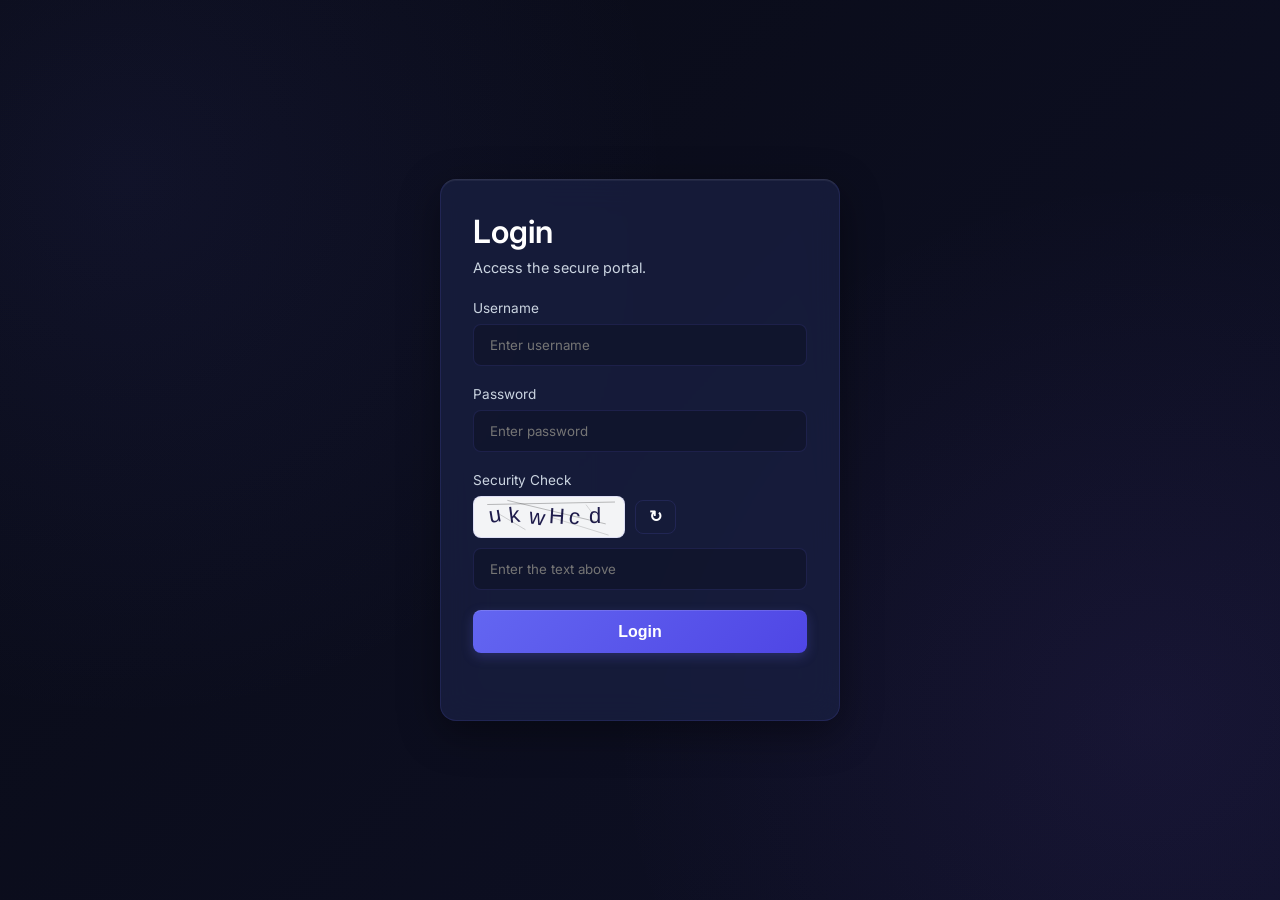
<file: frontend/index.html>
<!DOCTYPE html>
<html lang="en">
<head>
    <meta charset="UTF-8">
    <meta name="viewport" content="width=device-width, initial-scale=1.0">
    <title>Secure Student Data System</title>
    <link rel="stylesheet" href="style.css?v=20260605-3">
    <link href="https://fonts.googleapis.com/css2?family=Inter:wght@300;400;600&display=swap" rel="stylesheet">
</head>
<body>
    <div class="container">
        <div class="glass-card">
            <h1 id="form-title">Login</h1>
            <p id="form-subtitle">Access the secure portal.</p>
            
            <form id="auth-form">
                <div class="input-group">
                    <label for="username">Username</label>
                    <input type="text" id="username" required placeholder="Enter username">
                </div>
                <div class="input-group">
                    <label for="password">Password</label>
                    <input type="password" id="password" required placeholder="Enter password">
                </div>
                <div class="input-group">
                    <label id="captcha-label">Security Check</label>
                    <div style="margin-bottom: 10px; display: flex; align-items: center; gap: 10px;">
                        <canvas id="captcha-canvas" width="150" height="40" style="border-radius: 8px; border: 1px solid var(--card-border); background: #f3f4f6;"></canvas>
                        <button type="button" id="refresh-captcha" class="btn secondary-btn" style="padding: 0.4rem 0.8rem; width: auto;" title="Refresh CAPTCHA">↻</button>
                    </div>
                    <div style="position: relative;">
                        <input type="text" id="captcha" required placeholder="Enter the text above" style="padding-right: 30px;">
                        <span id="captcha-status" style="position: absolute; right: 10px; top: 50%; transform: translateY(-50%); font-weight: bold; font-size: 1.2rem;"></span>
                    </div>
                </div>
                <button type="submit" class="btn primary-btn" id="submit-btn">Login</button>
            </form>
            <div id="message-container" class="message"></div>
        </div>
    </div>
    <script src="app.js?v=20260513-2"></script>
</body>
</html>
</file>
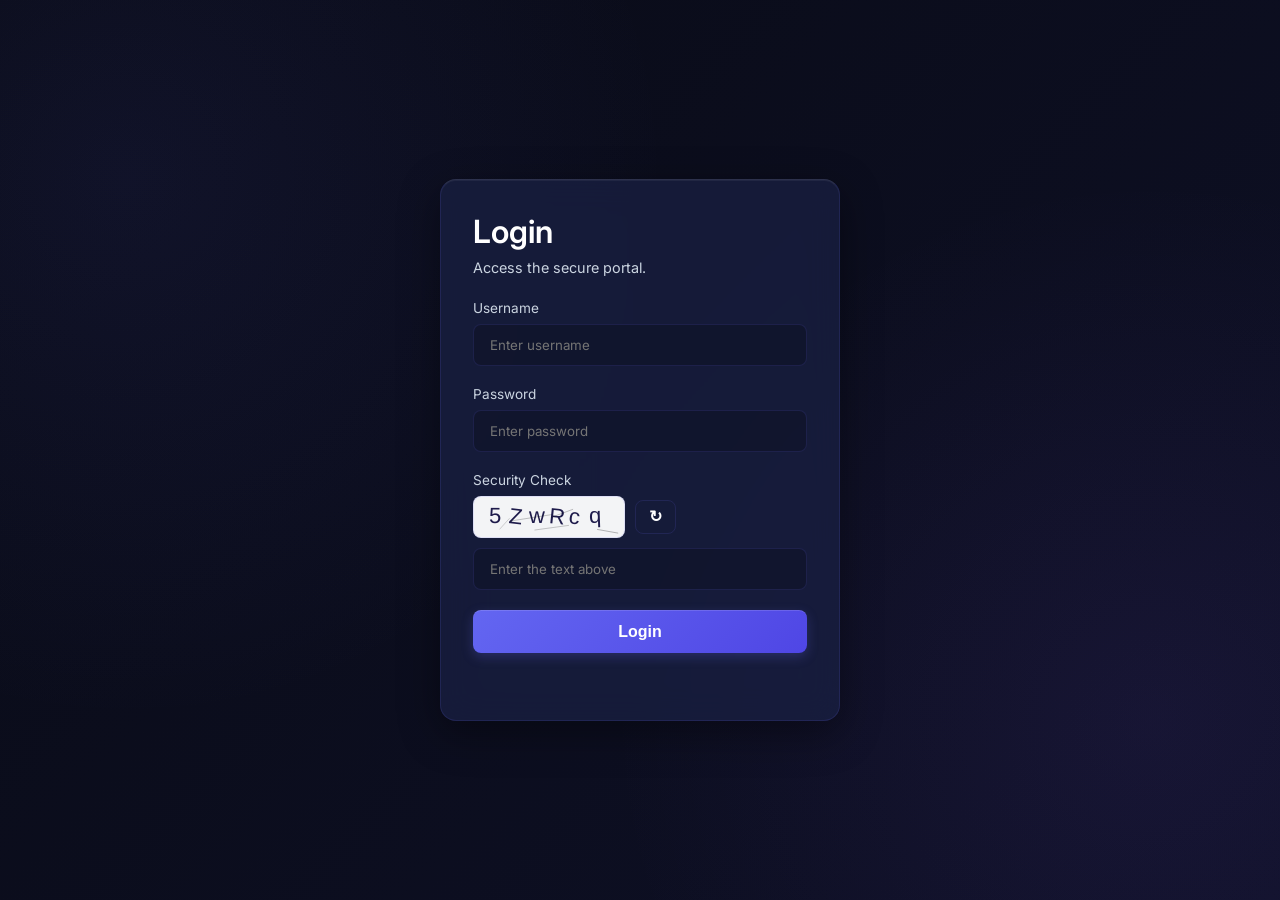
<file: frontend/dashboard.html>
<!DOCTYPE html>
<html lang="en">
<head>
    <meta charset="UTF-8">
    <meta name="viewport" content="width=device-width, initial-scale=1.0">
    <title>Dashboard - Secure Student Data System</title>
    <link rel="stylesheet" href="style.css?v=20260605-3">
    <link href="https://fonts.googleapis.com/css2?family=Inter:wght@300;400;600&display=swap" rel="stylesheet">
</head>
<body class="dashboard-body">
    <nav class="navbar glass-card">
        <div class="nav-brand" id="nav-brand-greeting">Secure Student Portal</div>
        <div class="nav-actions">
            <!-- Navigation Links -->
            <a href="#" id="nav-professors" class="nav-link" style="display: none;">Professors</a>
            <a href="#" id="nav-settings" class="nav-link" style="display: none;">Settings</a>
            <a href="#student-directory-section" id="nav-student-details" class="nav-link">Student Details</a>
            
            <!-- Profile Avatar Dropdown Container -->
            <div class="profile-dropdown-container">
                <button id="profile-btn" class="btn profile-avatar-btn">
                    <div class="avatar-initials" id="avatar-initials">U</div>
                    <span class="profile-short-name" id="profile-short-name">User</span>
                    <span class="arrow-down">▼</span>
                </button>
                <div id="profile-dropdown" class="profile-dropdown" hidden>
                    <div class="profile-header">
                        <div class="profile-avatar" id="dropdown-avatar-initials">U</div>
                        <div class="profile-info">
                            <h4 id="profile-username">User</h4>
                            <span class="profile-role">Assistant Professor</span>
                        </div>
                    </div>
                    <div class="profile-divider"></div>
                    <a href="#" class="dropdown-item">👤 My Profile</a>
                    <a href="#" id="dropdown-settings-link" class="dropdown-item">⚙️ Settings</a>
                    <div id="profile-status-container" class="profile-status-select-container dropdown-item">
                        <span>Status:</span>
                        <select id="profile-status-select">
                            <option value="present">🟢 Present</option>
                            <option value="absent">🟡 Absent</option>
                        </select>
                    </div>
                    <div class="profile-divider"></div>
                    <button id="logout-btn" class="btn logout-btn">
                        <span>↩</span> Logout
                    </button>
                </div>
            </div>
        </div>
    </nav>
    
    <main class="dashboard-container">
        <!-- Admin Dashboard Section -->
        <section id="professor-directory-section" class="glass-card directory-section" hidden>
            <!-- Breadcrumbs -->
            <div class="breadcrumb">Dashboard / Professors</div>
            
            <div class="dashboard-header-container" style="display: flex; justify-content: space-between; align-items: center; margin-bottom: 1.5rem; flex-wrap: wrap; gap: 1rem;">
                <div>
                    <h1 class="dashboard-title" style="margin-bottom: 0.25rem;">Professor Management</h1>
                    <p class="dashboard-subtitle" style="margin-bottom: 0;">Manage faculty members and access assigned student records.</p>
                </div>
                <button id="add-prof-btn" class="btn action-btn primary-btn" style="width: auto;">
                    <!-- Plus Icon -->
                    <svg class="icon" width="16" height="16" viewBox="0 0 24 24" stroke-width="2" stroke="currentColor" fill="none" stroke-linecap="round" stroke-linejoin="round">
                        <line x1="12" y1="5" x2="12" y2="19"></line>
                        <line x1="5" y1="12" x2="19" y2="12"></line>
                    </svg> Add Professor
                </button>
            </div>

            <!-- Modern Statistics Section -->
            <div class="stats-row stats-row-two-cards">
                <div class="stats-card">
                    <div class="stats-icon">👥</div>
                    <div class="stats-info">
                        <span class="stats-label">Total Professors</span>
                        <h3 id="stat-total-professors" class="stats-value">0</h3>
                    </div>
                </div>
                <div class="stats-card">
                    <div class="stats-icon">🎓</div>
                    <div class="stats-info">
                        <span class="stats-label">Total Students</span>
                        <h3 id="stat-total-students" class="stats-value">0</h3>
                    </div>
                </div>
            </div>

            <!-- Search and Sort Toolbar -->
            <div class="toolbar-row">
                <div class="search-wrapper">
                    <span class="search-icon">🔍</span>
                    <input type="text" id="prof-search-input" placeholder="Search professor by name...">
                </div>
                <div class="sort-wrapper">
                    <label for="prof-sort-select">Sort by:</label>
                    <select id="prof-sort-select">
                        <option value="name-asc">Name A-Z</option>
                        <option value="name-desc">Name Z-A</option>
                        <option value="count-desc">Student Count High-Low</option>
                        <option value="count-asc">Student Count Low-High</option>
                    </select>
                </div>
            </div>

            <div id="professors-grid" class="professors-grid">
                <!-- Injected dynamically by JS -->
            </div>
        </section>

        <!-- View Students Table -->
        <section id="student-directory-section" class="glass-card table-section">
            <button id="back-to-dashboard-btn" class="btn secondary-btn" style="margin-bottom: 1.5rem; display: none; padding: 0.5rem 1rem; font-size: 0.9rem; width: auto;">
                ← Back to Professors
            </button>
            
            <!-- Professional Student Directory Header -->
            <div id="prof-directory-header-card" class="glass-card prof-header-card" style="display: none; margin-bottom: 1.5rem;">
                <!-- Dynamically populated by JS -->
            </div>
            <div class="section-header">
                <h2 id="directory-title">Student Directory</h2>
                <div class="directory-actions">
                    <button id="add-btn" class="btn action-btn primary-btn">
                        <!-- Plus SVG Icon -->
                        <svg class="icon" width="16" height="16" viewBox="0 0 24 24" stroke-width="2" stroke="currentColor" fill="none" stroke-linecap="round" stroke-linejoin="round">
                            <line x1="12" y1="5" x2="12" y2="19"></line>
                            <line x1="5" y1="12" x2="19" y2="12"></line>
                        </svg> Add
                    </button>
                    <button id="nav-edit-btn" class="btn action-btn secondary-btn" type="button" aria-pressed="false">
                        <!-- Edit/Pencil SVG Icon -->
                        <svg class="icon" width="16" height="16" viewBox="0 0 24 24" stroke-width="2" stroke="currentColor" fill="none" stroke-linecap="round" stroke-linejoin="round">
                            <path d="M11 4H4a2 2 0 0 0-2 2v14a2 2 0 0 0 2 2h14a2 2 0 0 0 2-2v-7"></path>
                            <path d="M18.5 2.5a2.121 2.121 0 1 1 3 3L12 15l-4 1 1-4 9.5-9.5z"></path>
                        </svg> <span class="edit-btn-label">Edit</span>
                    </button>
                </div>
            </div>
            
            <!-- Search Bar -->
            <div class="search-container">
                <span class="search-icon">🔍</span>
                <input type="text" id="search-input" placeholder="Search students by name, roll number, or company...">
            </div>
            <div class="table-responsive student-directory-scroll">
                <table id="students-table" class="enterprise-student-table">
                    <thead>
                        <tr>
                            <th>Sl No</th>
                            <th>Roll No</th>
                            <th>Name</th>
                            <th>Stream</th>
                            <th>1st Offer</th>
                            <th>Company 1</th>
                            <th>CTC 1</th>
                            <th>Stipend 1</th>
                            <th>2nd Offer</th>
                            <th>Company 2</th>
                            <th>CTC 2</th>
                        </tr>
                    </thead>
                    <tbody id="students-tbody">
                        <!-- injected by JS -->
                    </tbody>
                </table>
            </div>
            <div id="fetch-msg" class="message"></div>
        </section>

        <!-- User Settings Section -->
        <section id="settings-section" class="glass-card settings-section" hidden>
            <div class="breadcrumb">Dashboard / Settings</div>
            
            <div class="settings-container-layout">
                <!-- Sidebar Menu -->
                <aside class="settings-sidebar">
                    <button class="settings-tab-btn active" data-tab="account">⚙️ Account</button>
                    <button class="settings-tab-btn" data-tab="security">🔒 Security</button>
                    <button class="settings-tab-btn" data-tab="appearance">🎨 Appearance</button>
                    <button class="settings-tab-btn" data-tab="notifications">🔔 Notifications</button>
                    <button class="settings-tab-btn" data-tab="preferences">🖥 Preferences</button>
                    <button class="settings-tab-btn" data-tab="privacy">📂 Privacy</button>
                </aside>
                
                <!-- Main Content Area -->
                <div class="settings-content-panel">
                    <!-- Account Tab -->
                    <div class="settings-tab-pane active" id="tab-pane-account">
                        <h2 class="settings-pane-title">Account Information</h2>
                        <p class="settings-pane-desc">Update your personal details and public profile avatar.</p>
                        
                        <div class="settings-avatar-section">
                            <div class="settings-avatar-container">
                                <div id="settings-avatar-placeholder" class="settings-avatar-placeholder">U</div>
                                <img id="settings-avatar-img" src="" alt="Profile Picture" style="display: none;">
                            </div>
                            <div class="settings-avatar-actions">
                                <label for="avatar-upload-input" class="btn primary-btn" style="width: auto; cursor: pointer; display: inline-flex; align-items: center; gap: 0.5rem; margin-bottom: 0.5rem;">
                                    📤 Upload Photo
                                </label>
                                <input type="file" id="avatar-upload-input" accept=".jpg, .jpeg, .png" style="display: none;">
                                <button id="btn-remove-avatar" class="btn danger-btn" style="width: auto; padding: 0.5rem 1rem; display: inline-flex;">Remove</button>
                                <span class="input-hint" style="display: block; margin-top: 0.25rem;">JPG/PNG only, max 5MB.</span>
                            </div>
                        </div>
                        
                        <form id="settings-profile-form" style="margin-top: 1.5rem;">
                            <div class="input-group">
                                <label for="settings-fullname">Full Name</label>
                                <input type="text" id="settings-fullname" required placeholder="Full Name">
                            </div>
                            <div class="input-group">
                                <label for="settings-username">Username</label>
                                <input type="text" id="settings-username" readonly disabled style="opacity: 0.6; cursor: not-allowed;">
                                <span class="input-hint">Usernames cannot be changed.</span>
                            </div>
                            <div class="input-group">
                                <label for="settings-email">Email Address</label>
                                <input type="email" id="settings-email" placeholder="email@college.edu">
                            </div>
                            <div class="input-group">
                                <label for="settings-phone">Phone Number</label>
                                <input type="text" id="settings-phone" placeholder="Phone Number">
                            </div>
                            <button type="submit" class="btn primary-btn" style="width: auto; padding: 0.75rem 2rem; margin-top: 0.5rem;">Save Changes</button>
                        </form>
                        <div id="settings-profile-msg" class="message"></div>
                    </div>
                    
                    <!-- Security Tab -->
                    <div class="settings-tab-pane" id="tab-pane-security">
                        <h2 class="settings-pane-title">Security Settings</h2>
                        <p class="settings-pane-desc">Update your password to keep your account secure.</p>
                        
                        <form id="settings-password-form" style="margin-top: 1.5rem;">
                            <div class="input-group">
                                <label for="settings-curr-pass">Current Password</label>
                                <div style="position: relative; width: 100%;">
                                    <input type="password" id="settings-curr-pass" required placeholder="Current Password" style="padding-right: 2.5rem;">
                                    <span class="toggle-password-eye" onclick="togglePasswordVisibility('settings-curr-pass')" style="position: absolute; right: 1rem; top: 50%; transform: translateY(-50%); cursor: pointer; user-select: none;">👁️</span>
                                </div>
                            </div>
                            <div class="input-group">
                                <label for="settings-new-pass">New Password</label>
                                <div style="position: relative; width: 100%;">
                                    <input type="password" id="settings-new-pass" required placeholder="New Password" style="padding-right: 2.5rem;">
                                    <span class="toggle-password-eye" onclick="togglePasswordVisibility('settings-new-pass')" style="position: absolute; right: 1rem; top: 50%; transform: translateY(-50%); cursor: pointer; user-select: none;">👁️</span>
                                </div>
                                <div class="password-strength-container" style="margin-top: 0.5rem;">
                                    <div class="strength-bar-bg" style="width: 100%; height: 6px; background: rgba(255,255,255,0.1); border-radius: 3px; overflow: hidden;">
                                        <div id="password-strength-bar" style="width: 0%; height: 100%; background: var(--error-color); transition: width 0.3s ease, background 0.3s ease;"></div>
                                    </div>
                                    <span id="password-strength-text" style="font-size: 0.8rem; color: var(--text-secondary); margin-top: 0.25rem; display: block;">Strength: Weak</span>
                                </div>
                                <span class="input-hint" style="margin-top: 0.5rem; display: block; line-height: 1.4;">
                                    Must be 8+ characters, with at least one uppercase, lowercase, number, and special character.
                                </span>
                            </div>
                            <div class="input-group">
                                <label for="settings-confirm-pass">Confirm New Password</label>
                                <div style="position: relative; width: 100%;">
                                    <input type="password" id="settings-confirm-pass" required placeholder="Confirm New Password" style="padding-right: 2.5rem;">
                                    <span class="toggle-password-eye" onclick="togglePasswordVisibility('settings-confirm-pass')" style="position: absolute; right: 1rem; top: 50%; transform: translateY(-50%); cursor: pointer; user-select: none;">👁️</span>
                                </div>
                            </div>
                            <button type="submit" class="btn primary-btn" style="width: auto; padding: 0.75rem 2rem; margin-top: 0.5rem;">Update Password</button>
                        </form>
                        <div id="settings-password-msg" class="message"></div>
                    </div>
                    
                    <!-- Appearance Tab -->
                    <div class="settings-tab-pane" id="tab-pane-appearance">
                        <h2 class="settings-pane-title">Appearance Settings</h2>
                        <p class="settings-pane-desc">Customize the theme, accent color, and spacing of the portal.</p>
                        
                        <div class="appearance-group" style="margin-top: 1.5rem;">
                            <h3 style="margin-bottom: 0.75rem; font-size: 1rem;">Theme Mode</h3>
                            <div class="theme-picker-row" style="display: flex; gap: 1rem; flex-wrap: wrap;">
                                <label class="theme-option-card" style="flex: 1; min-width: 120px; cursor: pointer; display: flex; flex-direction: column; align-items: center; background: rgba(0,0,0,0.2); border: 1px solid var(--card-border); padding: 1rem; border-radius: 8px; transition: border-color 0.2s;">
                                    <input type="radio" name="settings-theme" value="dark" checked style="margin-bottom: 0.5rem;">
                                    <span style="font-size: 0.9rem;">Dark Theme</span>
                                </label>
                                <label class="theme-option-card" style="flex: 1; min-width: 120px; cursor: pointer; display: flex; flex-direction: column; align-items: center; background: rgba(0,0,0,0.2); border: 1px solid var(--card-border); padding: 1rem; border-radius: 8px; transition: border-color 0.2s;">
                                    <input type="radio" name="settings-theme" value="light" style="margin-bottom: 0.5rem;">
                                    <span style="font-size: 0.9rem;">Light Theme</span>
                                </label>
                                <label class="theme-option-card" style="flex: 1; min-width: 120px; cursor: pointer; display: flex; flex-direction: column; align-items: center; background: rgba(0,0,0,0.2); border: 1px solid var(--card-border); padding: 1rem; border-radius: 8px; transition: border-color 0.2s;">
                                    <input type="radio" name="settings-theme" value="system" style="margin-bottom: 0.5rem;">
                                    <span style="font-size: 0.9rem;">System Default</span>
                                </label>
                            </div>
                        </div>
                        
                        <div class="appearance-group" style="margin-top: 2rem;">
                            <h3 style="margin-bottom: 0.75rem; font-size: 1rem;">Accent Color</h3>
                            <div class="accent-picker-row" style="display: flex; gap: 1.5rem; flex-wrap: wrap;">
                                <label class="accent-option" style="cursor: pointer; display: flex; align-items: center; gap: 0.5rem; font-size: 0.9rem;">
                                    <input type="radio" name="settings-accent" value="purple" checked>
                                    <span class="accent-dot purple-dot" style="text-shadow: 0 0 8px rgba(99, 102, 241, 0.5);">🟣</span>
                                    <span>Purple</span>
                                </label>
                                <label class="accent-option" style="cursor: pointer; display: flex; align-items: center; gap: 0.5rem; font-size: 0.9rem;">
                                    <input type="radio" name="settings-accent" value="blue">
                                    <span class="accent-dot blue-dot" style="text-shadow: 0 0 8px rgba(59, 130, 246, 0.5);">🔵</span>
                                    <span>Blue</span>
                                </label>
                                <label class="accent-option" style="cursor: pointer; display: flex; align-items: center; gap: 0.5rem; font-size: 0.9rem;">
                                    <input type="radio" name="settings-accent" value="emerald">
                                    <span class="accent-dot emerald-dot" style="text-shadow: 0 0 8px rgba(16, 185, 129, 0.5);">🟢</span>
                                    <span>Emerald</span>
                                </label>
                                <label class="accent-option" style="cursor: pointer; display: flex; align-items: center; gap: 0.5rem; font-size: 0.9rem;">
                                    <input type="radio" name="settings-accent" value="rose">
                                    <span class="accent-dot rose-dot" style="text-shadow: 0 0 8px rgba(244, 63, 94, 0.5);">🔴</span>
                                    <span>Rose</span>
                                </label>
                            </div>
                        </div>
                        
                        <div class="appearance-group" style="margin-top: 2rem;">
                            <h3 style="margin-bottom: 0.75rem; font-size: 1rem;">Layout Densities</h3>
                            <div class="layout-picker-row" style="display: flex; flex-direction: column; gap: 0.75rem;">
                                <label class="layout-density-option" style="cursor: pointer; display: flex; align-items: center; gap: 0.75rem; font-size: 0.9rem;">
                                    <input type="radio" name="settings-layout" value="compact">
                                    <span>Compact (Tight padding, smaller fonts)</span>
                                </label>
                                <label class="layout-density-option" style="cursor: pointer; display: flex; align-items: center; gap: 0.75rem; font-size: 0.9rem;">
                                    <input type="radio" name="settings-layout" value="comfortable" checked>
                                    <span>Comfortable (Standard layout spacing)</span>
                                </label>
                                <label class="layout-density-option" style="cursor: pointer; display: flex; align-items: center; gap: 0.75rem; font-size: 0.9rem;">
                                    <input type="radio" name="settings-layout" value="spacious">
                                    <span>Spacious (Generous padding, larger text)</span>
                                </label>
                            </div>
                        </div>
                    </div>
                    
                    <!-- Notifications Tab -->
                    <div class="settings-tab-pane" id="tab-pane-notifications">
                        <h2 class="settings-pane-title">Notification Settings</h2>
                        <p class="settings-pane-desc">Choose which notification updates and alerts you wish to receive.</p>
                        
                        <div class="settings-switch-list" style="margin-top: 1.5rem; display: flex; flex-direction: column; gap: 1rem;">
                            <div class="settings-switch-item" style="display: flex; justify-content: space-between; align-items: center; background: rgba(0,0,0,0.15); padding: 1rem; border-radius: 8px; border: 1px solid var(--card-border);">
                                <div class="switch-info" style="display: flex; flex-direction: column; gap: 0.25rem;">
                                    <span class="switch-title" style="font-weight: 600; font-size: 0.95rem;">Email Notifications</span>
                                    <span class="switch-desc" style="font-size: 0.8rem; color: var(--text-secondary);">Receive security warnings and announcements via email.</span>
                                </div>
                                <label class="switch" style="position: relative; display: inline-block; width: 44px; height: 24px;">
                                    <input type="checkbox" id="settings-notif-email" checked style="opacity: 0; width: 0; height: 0;">
                                    <span class="slider round" style="position: absolute; cursor: pointer; top: 0; left: 0; right: 0; bottom: 0; background-color: rgba(255,255,255,0.15); transition: .4s; border-radius: 24px;"></span>
                                </label>
                            </div>
                            <div class="settings-switch-item" style="display: flex; justify-content: space-between; align-items: center; background: rgba(0,0,0,0.15); padding: 1rem; border-radius: 8px; border: 1px solid var(--card-border);">
                                <div class="switch-info" style="display: flex; flex-direction: column; gap: 0.25rem;">
                                    <span class="switch-title" style="font-weight: 600; font-size: 0.95rem;">Leave Approval Alerts</span>
                                    <span class="switch-desc" style="font-size: 0.8rem; color: var(--text-secondary);">Receive immediate updates on submitted leaves status updates.</span>
                                </div>
                                <label class="switch" style="position: relative; display: inline-block; width: 44px; height: 24px;">
                                    <input type="checkbox" id="settings-notif-leave" checked style="opacity: 0; width: 0; height: 0;">
                                    <span class="slider round" style="position: absolute; cursor: pointer; top: 0; left: 0; right: 0; bottom: 0; background-color: rgba(255,255,255,0.15); transition: .4s; border-radius: 24px;"></span>
                                </label>
                            </div>
                            <div class="settings-switch-item" style="display: flex; justify-content: space-between; align-items: center; background: rgba(0,0,0,0.15); padding: 1rem; border-radius: 8px; border: 1px solid var(--card-border);">
                                <div class="switch-info" style="display: flex; flex-direction: column; gap: 0.25rem;">
                                    <span class="switch-title" style="font-weight: 600; font-size: 0.95rem;">Student Update Alerts</span>
                                    <span class="switch-desc" style="font-size: 0.8rem; color: var(--text-secondary);">Get notified when a student record has been updated.</span>
                                </div>
                                <label class="switch" style="position: relative; display: inline-block; width: 44px; height: 24px;">
                                    <input type="checkbox" id="settings-notif-student" checked style="opacity: 0; width: 0; height: 0;">
                                    <span class="slider round" style="position: absolute; cursor: pointer; top: 0; left: 0; right: 0; bottom: 0; background-color: rgba(255,255,255,0.15); transition: .4s; border-radius: 24px;"></span>
                                </label>
                            </div>
                            <div class="settings-switch-item" style="display: flex; justify-content: space-between; align-items: center; background: rgba(0,0,0,0.15); padding: 1rem; border-radius: 8px; border: 1px solid var(--card-border);">
                                <div class="switch-info" style="display: flex; flex-direction: column; gap: 0.25rem;">
                                    <span class="switch-title" style="font-weight: 600; font-size: 0.95rem;">Security Login Alerts</span>
                                    <span class="switch-desc" style="font-size: 0.8rem; color: var(--text-secondary);">Notify on login attempts from unrecognized devices.</span>
                                </div>
                                <label class="switch" style="position: relative; display: inline-block; width: 44px; height: 24px;">
                                    <input type="checkbox" id="settings-notif-security" checked style="opacity: 0; width: 0; height: 0;">
                                    <span class="slider round" style="position: absolute; cursor: pointer; top: 0; left: 0; right: 0; bottom: 0; background-color: rgba(255,255,255,0.15); transition: .4s; border-radius: 24px;"></span>
                                </label>
                            </div>
                            <div class="settings-switch-item" style="display: flex; justify-content: space-between; align-items: center; background: rgba(0,0,0,0.15); padding: 1rem; border-radius: 8px; border: 1px solid var(--card-border);">
                                <div class="switch-info" style="display: flex; flex-direction: column; gap: 0.25rem;">
                                    <span class="switch-title" style="font-weight: 600; font-size: 0.95rem;">Dashboard Notifications</span>
                                    <span class="switch-desc" style="font-size: 0.8rem; color: var(--text-secondary);">Show dynamic banner notifications in portal header.</span>
                                </div>
                                <label class="switch" style="position: relative; display: inline-block; width: 44px; height: 24px;">
                                    <input type="checkbox" id="settings-notif-dashboard" checked style="opacity: 0; width: 0; height: 0;">
                                    <span class="slider round" style="position: absolute; cursor: pointer; top: 0; left: 0; right: 0; bottom: 0; background-color: rgba(255,255,255,0.15); transition: .4s; border-radius: 24px;"></span>
                                </label>
                            </div>
                        </div>
                    </div>
                    
                    <!-- Preferences Tab -->
                    <div class="settings-tab-pane" id="tab-pane-preferences">
                        <h2 class="settings-pane-title">User Preferences</h2>
                        <p class="settings-pane-desc">Personalize behavior and system usability settings.</p>
                        
                        <div class="settings-switch-list" style="margin-top: 1.5rem; display: flex; flex-direction: column; gap: 1rem;">
                            <div class="settings-switch-item" style="display: flex; justify-content: space-between; align-items: center; background: rgba(0,0,0,0.15); padding: 1rem; border-radius: 8px; border: 1px solid var(--card-border);">
                                <div class="switch-info" style="display: flex; flex-direction: column; gap: 0.25rem;">
                                    <span class="switch-title" style="font-weight: 600; font-size: 0.95rem;">Enable Interface Animations</span>
                                    <span class="switch-desc" style="font-size: 0.8rem; color: var(--text-secondary);">Use micro-interactions and grid transition layouts.</span>
                                </div>
                                <label class="switch" style="position: relative; display: inline-block; width: 44px; height: 24px;">
                                    <input type="checkbox" id="settings-pref-animations" checked style="opacity: 0; width: 0; height: 0;">
                                    <span class="slider round" style="position: absolute; cursor: pointer; top: 0; left: 0; right: 0; bottom: 0; background-color: rgba(255,255,255,0.15); transition: .4s; border-radius: 24px;"></span>
                                </label>
                            </div>
                            <div class="settings-switch-item" style="display: flex; justify-content: space-between; align-items: center; background: rgba(0,0,0,0.15); padding: 1rem; border-radius: 8px; border: 1px solid var(--card-border);">
                                <div class="switch-info" style="display: flex; flex-direction: column; gap: 0.25rem;">
                                    <span class="switch-title" style="font-weight: 600; font-size: 0.95rem;">Reduce Motion</span>
                                    <span class="switch-desc" style="font-size: 0.8rem; color: var(--text-secondary);">Disable transitions and visual slide animations immediately.</span>
                                </div>
                                <label class="switch" style="position: relative; display: inline-block; width: 44px; height: 24px;">
                                    <input type="checkbox" id="settings-pref-motion" style="opacity: 0; width: 0; height: 0;">
                                    <span class="slider round" style="position: absolute; cursor: pointer; top: 0; left: 0; right: 0; bottom: 0; background-color: rgba(255,255,255,0.15); transition: .4s; border-radius: 24px;"></span>
                                </label>
                            </div>
                            <div class="settings-switch-item" style="display: flex; justify-content: space-between; align-items: center; background: rgba(0,0,0,0.15); padding: 1rem; border-radius: 8px; border: 1px solid var(--card-border);">
                                <div class="switch-info" style="display: flex; flex-direction: column; gap: 0.25rem;">
                                    <span class="switch-title" style="font-weight: 600; font-size: 0.95rem;">Sticky Navbar Position</span>
                                    <span class="switch-desc" style="font-size: 0.8rem; color: var(--text-secondary);">Fix navigation bar location to top during directory scrolling.</span>
                                </div>
                                <label class="switch" style="position: relative; display: inline-block; width: 44px; height: 24px;">
                                    <input type="checkbox" id="settings-pref-sticky" checked style="opacity: 0; width: 0; height: 0;">
                                    <span class="slider round" style="position: absolute; cursor: pointer; top: 0; left: 0; right: 0; bottom: 0; background-color: rgba(255,255,255,0.15); transition: .4s; border-radius: 24px;"></span>
                                </label>
                            </div>
                            <div class="settings-switch-item" style="display: flex; justify-content: space-between; align-items: center; background: rgba(0,0,0,0.15); padding: 1rem; border-radius: 8px; border: 1px solid var(--card-border);">
                                <div class="switch-info" style="display: flex; flex-direction: column; gap: 0.25rem;">
                                    <span class="switch-title" style="font-weight: 600; font-size: 0.95rem;">Compact Table View</span>
                                    <span class="switch-desc" style="font-size: 0.8rem; color: var(--text-secondary);">Display student directory lists with thin margins and borders.</span>
                                </div>
                                <label class="switch" style="position: relative; display: inline-block; width: 44px; height: 24px;">
                                    <input type="checkbox" id="settings-pref-compact-table" style="opacity: 0; width: 0; height: 0;">
                                    <span class="slider round" style="position: absolute; cursor: pointer; top: 0; left: 0; right: 0; bottom: 0; background-color: rgba(255,255,255,0.15); transition: .4s; border-radius: 24px;"></span>
                                </label>
                            </div>
                            <div class="settings-switch-item" style="display: flex; justify-content: space-between; align-items: center; background: rgba(0,0,0,0.15); padding: 1rem; border-radius: 8px; border: 1px solid var(--card-border);">
                                <div class="switch-info" style="display: flex; flex-direction: column; gap: 0.25rem;">
                                    <span class="switch-title" style="font-weight: 600; font-size: 0.95rem;">Auto Save Settings Changes</span>
                                    <span class="switch-desc" style="font-size: 0.8rem; color: var(--text-secondary);">Auto persist customization values upon clicking theme/switch controls.</span>
                                </div>
                                <label class="switch" style="position: relative; display: inline-block; width: 44px; height: 24px;">
                                    <input type="checkbox" id="settings-pref-autosave" checked style="opacity: 0; width: 0; height: 0;">
                                    <span class="slider round" style="position: absolute; cursor: pointer; top: 0; left: 0; right: 0; bottom: 0; background-color: rgba(255,255,255,0.15); transition: .4s; border-radius: 24px;"></span>
                                </label>
                            </div>
                            <div class="settings-switch-item" style="display: flex; justify-content: space-between; align-items: center; background: rgba(0,0,0,0.15); padding: 1rem; border-radius: 8px; border: 1px solid var(--card-border);">
                                <div class="switch-info" style="display: flex; flex-direction: column; gap: 0.25rem;">
                                    <span class="switch-title" style="font-weight: 600; font-size: 0.95rem;">Remember Last Visited Directory Page</span>
                                    <span class="switch-desc" style="font-size: 0.8rem; color: var(--text-secondary);">Save filter selections and current professor card active choices.</span>
                                </div>
                                <label class="switch" style="position: relative; display: inline-block; width: 44px; height: 24px;">
                                    <input type="checkbox" id="settings-pref-remember" checked style="opacity: 0; width: 0; height: 0;">
                                    <span class="slider round" style="position: absolute; cursor: pointer; top: 0; left: 0; right: 0; bottom: 0; background-color: rgba(255,255,255,0.15); transition: .4s; border-radius: 24px;"></span>
                                </label>
                            </div>
                        </div>
                        
                        <!-- Role-Specific Preferences -->
                        <div id="pref-role-specific-container" style="margin-top: 2rem;">
                            <!-- Injected dynamically based on role -->
                        </div>
                    </div>
                    
                    <!-- Privacy & Session Tab -->
                    <div class="settings-tab-pane" id="tab-pane-privacy">
                        <h2 class="settings-pane-title">Privacy & active sessions</h2>
                        <p class="settings-pane-desc">Inspect security login locations and manage active portal connections.</p>
                        
                        <div class="session-list-section" style="margin-top: 1.5rem;">
                            <h3 style="font-size: 1rem; margin-bottom: 0.75rem;">Active Login Sessions</h3>
                            <div id="settings-session-list" style="display: flex; flex-direction: column; gap: 0.75rem;">
                                <!-- Sessions injected dynamically -->
                            </div>
                            <button id="btn-logout-others" class="btn danger-btn" style="margin-top: 1.5rem; width: auto; display: inline-flex; align-items: center; gap: 0.5rem;">
                                🔓 Logout Other Active Sessions
                            </button>
                        </div>
                        
                        <!-- Admin-Only System Controls -->
                        <div id="admin-only-controls-section" class="session-list-section" style="margin-top: 2rem; display: none;">
                            <h3 style="font-size: 1rem; margin-bottom: 0.75rem;">Admin Core System Controls</h3>
                            <div class="admin-controls-grid" style="display: grid; grid-template-columns: repeat(2, 1fr); gap: 1rem; margin-top: 1rem;">
                                <button class="btn secondary-btn" style="text-align: left; padding: 1rem; border-radius: 8px; display: flex; flex-direction: column; gap: 0.25rem; width: 100%;">
                                    <strong>👤 Manage User Accounts</strong>
                                    <span style="font-size: 0.75rem; color: var(--text-secondary); font-weight: normal; text-align: left;">Configure faculty log details.</span>
                                </button>
                                <button class="btn secondary-btn" style="text-align: left; padding: 1rem; border-radius: 8px; display: flex; flex-direction: column; gap: 0.25rem; width: 100%;">
                                    <strong>💾 Backup System Database</strong>
                                    <span style="font-size: 0.75rem; color: var(--text-secondary); font-weight: normal; text-align: left;">Save a PostgreSQL dump copy.</span>
                                </button>
                                <button class="btn secondary-btn" style="text-align: left; padding: 1rem; border-radius: 8px; display: flex; flex-direction: column; gap: 0.25rem; width: 100%;">
                                    <strong>🔍 Security Policy Logs</strong>
                                    <span style="font-size: 0.75rem; color: var(--text-secondary); font-weight: normal; text-align: left;">Inspect firewall access audits.</span>
                                </button>
                                <button class="btn secondary-btn" style="text-align: left; padding: 1rem; border-radius: 8px; display: flex; flex-direction: column; gap: 0.25rem; width: 100%;">
                                    <strong>🛠️ System Maintenance</strong>
                                    <span style="font-size: 0.75rem; color: var(--text-secondary); font-weight: normal; text-align: left;">Toggle maintenance route overlays.</span>
                                </button>
                            </div>
                        </div>
                    </div>
                </div>
            </div>
        </section>

        <!-- Admin Security Dashboard Section -->
        <section id="security-section" class="glass-card security-section" hidden style="animation: pageFadeIn 0.8s cubic-bezier(0.16, 1, 0.3, 1) forwards;">
            <div class="breadcrumb">Dashboard / Security</div>
            
            <div class="dashboard-header-container" style="display: flex; justify-content: space-between; align-items: center; margin-bottom: 1.5rem; flex-wrap: wrap; gap: 1rem;">
                <div>
                    <h1 class="dashboard-title" style="margin-bottom: 0.25rem;">Security Hardening Audit Dashboard</h1>
                    <p class="dashboard-subtitle" style="margin-bottom: 0;">Cybersecurity parameters, access safety audits, real-time safety logs, and lockouts.</p>
                </div>
            </div>
            
            <!-- Audit Meter Cards -->
            <div class="stats-row" style="margin-bottom: 2rem;">
                <div class="stats-card">
                    <div class="stats-icon">🔒</div>
                    <div class="stats-info">
                        <span class="stats-label">Secure Headers (CSP/XFO)</span>
                        <h3 id="security-audit-headers" class="stats-value" style="font-size: 1.1rem;">Checking...</h3>
                    </div>
                </div>
                <div class="stats-card">
                    <div class="stats-icon">🛡️</div>
                    <div class="stats-info">
                        <span class="stats-label">Restricted CORS Origins</span>
                        <h3 id="security-audit-cors" class="stats-value" style="font-size: 1.1rem;">Checking...</h3>
                    </div>
                </div>
                <div class="stats-card">
                    <div class="stats-icon">🟢</div>
                    <div class="stats-info">
                        <span class="stats-label">HTTPS Redirect Status</span>
                        <h3 id="security-audit-https" class="stats-value" style="font-size: 1.1rem;">Checking...</h3>
                    </div>
                </div>
                <div class="stats-card">
                    <div class="stats-icon">🔌</div>
                    <div class="stats-info">
                        <span class="stats-label">Open Ports Audit</span>
                        <h3 id="security-audit-ports" class="stats-value" style="font-size: 1.1rem;">Checking...</h3>
                    </div>
                </div>
            </div>
            
            <div class="security-grid-layout" style="display: grid; grid-template-columns: 2fr 1.1fr; gap: 1.5rem; margin-top: 1.5rem;">
                <!-- Audit Logs Feed Table -->
                <div class="glass-card" style="padding: 1.5rem; border-radius: 12px; background: rgba(0,0,0,0.2);">
                    <h3 style="margin-bottom: 1rem; display: flex; justify-content: space-between; align-items: center; font-size: 1.1rem;">
                        <span>📜 Safety & Access Audit Logs</span>
                        <button id="refresh-security-logs-btn" class="btn secondary-btn" style="width: auto; padding: 0.25rem 0.75rem; font-size: 0.8rem;">Refresh Logs</button>
                    </h3>
                    <div class="table-responsive" style="max-height: 400px; overflow-y: auto; border: 1px solid var(--card-border); border-radius: 8px;">
                        <table class="security-logs-table" style="width: 100%; border-collapse: collapse; font-size: 0.8rem;">
                            <thead>
                                <tr style="border-bottom: 2px solid var(--card-border); text-align: left; background: #11102e; position: sticky; top: 0; z-index: 10;">
                                    <th style="padding: 0.6rem;">Timestamp</th>
                                    <th style="padding: 0.6rem;">User</th>
                                    <th style="padding: 0.6rem;">Action</th>
                                    <th style="padding: 0.6rem;">IP Address</th>
                                    <th style="padding: 0.6rem;">Device / Browser</th>
                                    <th style="padding: 0.6rem;">Details</th>
                                </tr>
                            </thead>
                            <tbody id="security-logs-tbody">
                                <!-- Dynamic logs -->
                            </tbody>
                        </table>
                    </div>
                </div>
                
                <!-- Side Panel: Active Sessions & Anomalies -->
                <div style="display: flex; flex-direction: column; gap: 1.5rem;">
                    <!-- Active Account Sessions -->
                    <div class="glass-card" style="padding: 1.5rem; border-radius: 12px; background: rgba(0,0,0,0.2);">
                        <h3 style="margin-bottom: 1rem; font-size: 1.1rem;">👥 Global Active Sessions</h3>
                        <div id="security-active-sessions-list" style="display: flex; flex-direction: column; gap: 0.75rem;">
                            <!-- Active session items -->
                        </div>
                    </div>
                    
                    <!-- Anomalies / Locked Accounts -->
                    <div class="glass-card" style="padding: 1.5rem; border-radius: 12px; background: rgba(0,0,0,0.2); border: 1px solid rgba(239, 68, 68, 0.3);">
                        <h3 style="margin-bottom: 1rem; color: var(--error-color); font-size: 1.1rem;">⚠️ Lockouts & Suspicious Anomalies</h3>
                        <div id="security-lockouts-list" style="display: flex; flex-direction: column; gap: 0.75rem; font-size: 0.85rem;">
                            <!-- Lockouts list -->
                        </div>
                    </div>
                </div>
            </div>
        </section>
    </main>
    
    <div id="add-modal" class="modal-overlay" hidden>
        <section class="glass-card modal-card">
            <div class="modal-header">
                <h2>Add New Student Record</h2>
                <button id="close-add-modal" class="btn secondary-btn" type="button">Close</button>
            </div>
           
            <form id="add-student-form">
                <div class="input-group">
                    <label for="roll_number">Roll Number</label>
                    <input type="text" id="roll_number" required placeholder="e.g., CS2026-001">
                </div>
                <div class="input-group">
                    <label for="name">Full Name</label>
                    <input type="text" id="name" required placeholder="Student Name">
                </div>
                <div class="input-group">
                    <label for="be_stream">Stream</label>
                    <input type="text" id="be_stream" placeholder="e.g., CSE">
                </div>
                <div class="input-group">
                    <label for="first_offer">1st Offer</label>
                    <select id="first_offer">
                        <option value="">Select</option>
                        <option value="true">YES</option>
                        <option value="false">NO</option>
                    </select>
                </div>
                <div class="input-group">
                    <label for="company_1">Company 1</label>
                    <input type="text" id="company_1" placeholder="First company name" disabled>
                </div>
                <div class="input-group">
                    <label for="ctc_1">CTC 1</label>
                    <input type="text" id="ctc_1" placeholder="e.g., 4.5" disabled>
                </div>
                <div class="input-group">
                    <label for="stipend_1">Stipend 1</label>
                    <input type="text" id="stipend_1" placeholder="e.g., 20000" disabled>
                </div>
                <div class="input-group">
                    <label for="second_offer">2nd Offer</label>
                    <select id="second_offer" disabled>
                        <option value="">Select</option>
                        <option value="true">YES</option>
                        <option value="false">NO</option>
                    </select>
                </div>
                <div class="input-group">
                    <label for="company_2">Company 2</label>
                    <input type="text" id="company_2" placeholder="Second company name" disabled>
                </div>
                <div class="input-group">
                    <label for="ctc_2">CTC 2</label>
                    <input type="text" id="ctc_2" placeholder="e.g., 10" disabled>
                </div>
                <button type="submit" class="btn primary-btn">Add Record Securely</button>
            </form>
            <div id="add-msg" class="message"></div>
        </section>
    </div>

    <div id="edit-modal" class="modal-overlay" hidden>
        <section class="glass-card modal-card">
            <div class="modal-header">
                <h2>Edit Student</h2>
                <button id="close-edit-modal" class="btn secondary-btn" type="button">Close</button>
            </div>
            <form id="edit-student-form">
                <input type="hidden" id="edit_student_id">
                <div class="input-group" id="select_edit_student_container">
                    <label for="select_edit_student">Select Student to Edit</label>
                    <select id="select_edit_student">
                        <option value="">-- Choose a student --</option>
                    </select>
                </div>
                <div class="input-group">
                    <label for="edit_serial_no">Sl No</label>
                    <input type="number" id="edit_serial_no" placeholder="e.g., 61">
                </div>
                <div class="input-group">
                    <label for="edit_roll_number">Roll Number</label>
                    <input type="text" id="edit_roll_number" required placeholder="e.g., CS2026-001">
                </div>
                <div class="input-group">
                    <label for="edit_name">Full Name</label>
                    <input type="text" id="edit_name" required placeholder="Student Name">
                </div>
                <div class="input-group">
                    <label for="edit_be_stream">Stream</label>
                    <input type="text" id="edit_be_stream" placeholder="e.g., CSE">
                </div>
                <div class="input-group">
                    <label for="edit_first_offer">1st Offer</label>
                    <select id="edit_first_offer">
                        <option value="">Select</option>
                        <option value="true">YES</option>
                        <option value="false">NO</option>
                    </select>
                </div>
                <div class="input-group">
                    <label for="edit_company_1">Company 1</label>
                    <input type="text" id="edit_company_1" placeholder="First company name" disabled>
                </div>
                <div class="input-group">
                    <label for="edit_ctc_1">CTC 1</label>
                    <input type="text" id="edit_ctc_1" placeholder="e.g., 4.5" disabled>
                </div>
                <div class="input-group">
                    <label for="edit_stipend_1">Stipend 1</label>
                    <input type="text" id="edit_stipend_1" placeholder="e.g., 20000" disabled>
                </div>
                <div class="input-group">
                    <label for="edit_second_offer">2nd Offer</label>
                    <select id="edit_second_offer" disabled>
                        <option value="">Select</option>
                        <option value="true">YES</option>
                        <option value="false">NO</option>
                    </select>
                </div>
                <div class="input-group">
                    <label for="edit_company_2">Company 2</label>
                    <input type="text" id="edit_company_2" placeholder="Second company name" disabled>
                </div>
                <div class="input-group">
                    <label for="edit_ctc_2">CTC 2</label>
                    <input type="text" id="edit_ctc_2" placeholder="e.g., 10" disabled>
                </div>
                <div class="edit-modal-actions">
                    <button type="submit" class="btn primary-btn">Save Changes</button>
                    <button type="button" id="edit-modal-delete-btn" class="btn btn-outline-danger">Delete Student</button>
                </div>
            </form>
            <div id="edit-msg" class="message"></div>
        </section>
    </div>

    <!-- Delete Student Confirmation Modal -->
    <div id="delete-student-modal" class="modal-overlay" hidden>
        <section class="glass-card modal-card delete-confirm-modal" style="max-width: 420px; text-align: center;">
            <div class="modal-header" style="border-bottom: none; justify-content: center; margin-bottom: 0.5rem;">
                <h2 style="font-size: 1.5rem; color: var(--error-color);">Delete Student?</h2>
            </div>
            <div class="modal-body-content" style="margin-bottom: 1.5rem; text-align: center;">
                <p style="font-size: 0.95rem; line-height: 1.6; color: var(--text-primary);">
                    Are you sure you want to delete<br>
                    <strong id="delete-student-name-span" style="color: var(--primary-color); font-size: 1.15rem; display: block; margin: 0.75rem 0; font-weight: 600;">-</strong>
                    This action cannot be undone.
                </p>
            </div>
            <div class="modal-actions" style="display: flex; gap: 0.75rem; justify-content: center;">
                <button id="cancel-delete-student-btn" class="btn secondary-btn" type="button" style="width: auto; padding: 0.6rem 1.25rem; font-size: 0.9rem;">Cancel</button>
                <button id="confirm-delete-student-btn" class="btn danger-btn" type="button" style="width: auto; padding: 0.6rem 1.25rem; font-size: 0.9rem;">Delete</button>
            </div>
            <div id="delete-student-msg" class="message"></div>
        </section>
    </div>

    <div id="view-modal" class="modal-overlay" hidden>
        <section class="glass-card modal-card">
            <div class="modal-header">
                <h2>Student Details</h2>
                <button id="close-view-modal" class="btn secondary-btn" type="button">Close</button>
            </div>
            <div class="view-details-content">
                <div class="detail-group">
                    <span class="detail-label">Roll Number</span>
                    <span id="view_roll_number" class="detail-value">-</span>
                </div>
                <div class="detail-group">
                    <span class="detail-label">Full Name</span>
                    <span id="view_name" class="detail-value">-</span>
                </div>
                <div class="detail-group">
                    <span class="detail-label">Stream</span>
                    <span id="view_be_stream" class="detail-value">-</span>
                </div>
                <div class="detail-group">
                    <span class="detail-label">1st Offer</span>
                    <span id="view_first_offer" class="detail-value">-</span>
                </div>
                <div class="detail-group">
                    <span class="detail-label">Company 1</span>
                    <span id="view_company_1" class="detail-value">-</span>
                </div>
                <div class="detail-group">
                    <span class="detail-label">CTC 1</span>
                    <span id="view_ctc_1" class="detail-value">-</span>
                </div>
                <div class="detail-group">
                    <span class="detail-label">Stipend 1</span>
                    <span id="view_stipend_1" class="detail-value">-</span>
                </div>
                <div class="detail-group">
                    <span class="detail-label">2nd Offer</span>
                    <span id="view_second_offer" class="detail-value">-</span>
                </div>
                <div class="detail-group">
                    <span class="detail-label">Company 2</span>
                    <span id="view_company_2" class="detail-value">-</span>
                </div>
                <div class="detail-group">
                    <span class="detail-label">CTC 2</span>
                    <span id="view_ctc_2" class="detail-value">-</span>
                </div>
            </div>
            <div class="view-modal-actions" style="margin-top: 1.5rem; display: flex; justify-content: flex-end;" id="view-modal-actions-container">
                <button id="btn-edit-from-view" class="btn primary-btn" type="button" style="width: auto; padding: 0.6rem 1.25rem;">Edit Student</button>
            </div>
        </section>
    </div>

    <div id="add-prof-modal" class="modal-overlay" hidden>
        <section class="glass-card modal-card">
            <div class="modal-header">
                <h2>Add Professor</h2>
                <button id="close-add-prof-modal" class="btn secondary-btn" type="button">Close</button>
            </div>
            <form id="add-professor-form">
                <div class="input-group">
                    <label for="prof_full_name">Full Name</label>
                    <input type="text" id="prof_full_name" required placeholder="e.g., Harpreet Kaur thind">
                </div>
                <div class="input-group">
                    <label for="prof_username">Username</label>
                    <input type="text" id="prof_username" required placeholder="e.g., harpreet">
                </div>
                <div class="input-group">
                    <label for="prof_password">Password</label>
                    <input type="password" id="prof_password" required placeholder="Enter password">
                </div>
                <div class="input-group">
                    <label for="prof_employee_id">Employee ID</label>
                    <input type="text" id="prof_employee_id" required placeholder="e.g., EMP001">
                </div>
                <div class="input-group">
                    <label for="prof_department">Department</label>
                    <select id="prof_department" required>
                        <option value="CSE">CSE</option>
                        <option value="ISE">ISE</option>
                        <option value="ECE">ECE</option>
                        <option value="ME">ME</option>
                        <option value="CV">CV</option>
                    </select>
                </div>
                <div class="input-group">
                    <label for="prof_designation">Designation/Post</label>
                    <select id="prof_designation" required>
                        <option value="Assistant Professor">Assistant Professor</option>
                        <option value="Associate Professor">Associate Professor</option>
                        <option value="Professor">Professor</option>
                        <option value="Head of Department">Head of Department</option>
                    </select>
                </div>
                <div class="input-group">
                    <label for="prof_email">Email</label>
                    <input type="email" id="prof_email" placeholder="e.g., harpreet@college.edu">
                </div>
                <div class="input-group">
                    <label for="prof_phone">Phone Number</label>
                    <input type="text" id="prof_phone" placeholder="e.g., 9876543210">
                </div>

                <button type="submit" class="btn primary-btn">Save Professor</button>
            </form>
            <div id="add-prof-msg" class="message"></div>
        </section>
    </div>

    <div id="edit-prof-modal" class="modal-overlay" hidden>
        <section class="glass-card modal-card">
            <div class="modal-header">
                <h2>Edit Professor Details</h2>
                <button id="close-edit-prof-modal" class="btn secondary-btn" type="button">Close</button>
            </div>
            <form id="edit-professor-form">
                <input type="hidden" id="edit_prof_original_username">
                <div class="input-group">
                    <label for="edit_prof_full_name">Full Name</label>
                    <input type="text" id="edit_prof_full_name" required placeholder="e.g., Harpreet Kaur thind">
                </div>
                <div class="input-group">
                    <label for="edit_prof_employee_id">Employee ID</label>
                    <input type="text" id="edit_prof_employee_id" required placeholder="e.g., EMP001">
                </div>
                <div class="input-group">
                    <label for="edit_prof_department">Department</label>
                    <select id="edit_prof_department" required>
                        <option value="CSE">CSE</option>
                        <option value="ISE">ISE</option>
                        <option value="ECE">ECE</option>
                        <option value="ME">ME</option>
                        <option value="CV">CV</option>
                    </select>
                </div>
                <div class="input-group">
                    <label for="edit_prof_designation">Designation/Post</label>
                    <select id="edit_prof_designation" required>
                        <option value="Assistant Professor">Assistant Professor</option>
                        <option value="Associate Professor">Associate Professor</option>
                        <option value="Professor">Professor</option>
                        <option value="Head of Department">Head of Department</option>
                    </select>
                </div>
                <div class="input-group">
                    <label for="edit_prof_email">Email</label>
                    <input type="email" id="edit_prof_email" placeholder="e.g., harpreet@college.edu">
                </div>
                <div class="input-group">
                    <label for="edit_prof_phone">Phone Number</label>
                    <input type="text" id="edit_prof_phone" placeholder="e.g., 9876543210">
                </div>

                <div class="input-group">
                    <label for="edit_prof_password">New Password (leave blank to keep current)</label>
                    <input type="password" id="edit_prof_password" placeholder="Enter new password">
                </div>
                <button type="submit" class="btn primary-btn">Save Changes</button>
            </form>
            <div id="edit-prof-msg" class="message"></div>
        </section>
    </div>

    <!-- Delete Professor Confirmation Modal -->
    <div id="delete-prof-modal" class="modal-overlay" hidden>
        <section class="glass-card modal-card" style="max-width: 420px; text-align: center;">
            <div class="modal-header" style="border-bottom: none; justify-content: center; margin-bottom: 0.5rem;">
                <h2 style="font-size: 1.5rem; color: var(--error-color);">Delete Professor?</h2>
            </div>
            <div class="modal-body-content" style="margin-bottom: 1.5rem; text-align: center;">
                <p style="font-size: 0.95rem; line-height: 1.6; color: var(--text-primary);">
                    Are you sure you want to delete<br>
                    <strong id="delete-prof-name-span" style="color: var(--primary-color); font-size: 1.15rem; display: block; margin: 0.75rem 0; font-weight: 600;">-</strong>
                    This action cannot be undone.
                </p>
            </div>
            <div class="modal-actions" style="display: flex; gap: 0.75rem; justify-content: center;">
                <button id="cancel-delete-prof-btn" class="btn secondary-btn" type="button" style="width: auto; padding: 0.6rem 1.25rem; font-size: 0.9rem;">Cancel</button>
                <button id="confirm-delete-prof-btn" class="btn danger-btn" type="button" style="width: auto; padding: 0.6rem 1.25rem; font-size: 0.9rem; background-color: var(--error-color); color: white; border: none;">Delete Professor</button>
            </div>
            <div id="delete-prof-msg" class="message"></div>
        </section>
    </div>

    <!-- Leave Submission Modal (for Professors) -->
    <div id="leave-submission-modal" class="modal-overlay" hidden>
        <section class="glass-card modal-card">
            <div class="modal-header">
                <h2>Submit Leave Request</h2>
                <button id="close-leave-modal" class="btn secondary-btn" type="button" style="width: auto; padding: 0.25rem 0.75rem;">Close</button>
            </div>
            <form id="leave-submission-form" enctype="multipart/form-data">
                <div class="input-group">
                    <label for="leave_comment">Leave Comment / Reason</label>
                    <textarea id="leave_comment" required placeholder="Describe the reason for your leave..." rows="4"></textarea>
                </div>
                <div class="input-group">
                    <label for="leave_file">Upload Leave Document (PDF or Image, max 10MB)</label>
                    <input type="file" id="leave_file" required accept=".pdf, .jpg, .jpeg, .png">
                </div>
                <button type="submit" class="btn primary-btn">Submit Request</button>
            </form>
            <div id="leave-msg" class="message"></div>
        </section>
    </div>

    <!-- Admin Leave Details Modal (for Admin) -->
    <div id="admin-leave-details-modal" class="modal-overlay" hidden>
        <section class="glass-card modal-card">
            <div class="modal-header">
                <h2>Leave Details</h2>
                <button id="close-admin-leave-modal" class="btn secondary-btn" type="button" style="width: auto; padding: 0.25rem 0.75rem;">Close</button>
            </div>
            <div class="view-details-content">
                <div class="detail-group" style="grid-column: span 2;">
                    <span class="detail-label">Professor Name</span>
                    <span id="leave-prof-name" class="detail-value">-</span>
                </div>
                <div class="detail-group">
                    <span class="detail-label">Employee ID</span>
                    <span id="leave-prof-emp-id" class="detail-value">-</span>
                </div>
                <div class="detail-group">
                    <span class="detail-label">Status</span>
                    <span id="leave-status-badge" class="status-badge absent">🟡 Absent</span>
                </div>
                <div class="detail-group">
                    <span class="detail-label">Submitted On</span>
                    <span id="leave-submitted-on" class="detail-value">-</span>
                </div>
                <div class="detail-group">
                    <span class="detail-label">Time</span>
                    <span id="leave-submitted-time" class="detail-value">-</span>
                </div>
                <div class="detail-group" style="grid-column: span 2;">
                    <span class="detail-label">Comment / Reason</span>
                    <span id="leave-comment-text" class="detail-value" style="white-space: pre-wrap; font-weight: normal;">-</span>
                </div>
            </div>
            
            <div class="leave-attachment-preview">
                <span class="detail-label" style="align-self: flex-start;">Attachment Preview</span>
                <div class="preview-container">
                    <div id="preview-placeholder" style="color: var(--text-secondary); text-align: center;">
                        <span style="font-size: 2.5rem; display: block; margin-bottom: 0.5rem;">📄</span>
                        <span>No Preview Available</span>
                    </div>
                    <img id="preview-image" src="" alt="Leave Attachment Preview" style="display: none;">
                    <iframe id="preview-pdf" src="" style="display: none;"></iframe>
                </div>
                <div style="display: flex; gap: 0.75rem; width: 100%;">
                    <button id="btn-fullscreen-preview" class="btn secondary-btn" style="flex: 1; display: inline-flex; align-items: center; justify-content: center; gap: 0.5rem;">
                        🔍 Fullscreen View
                    </button>
                    <a id="btn-download-attachment" href="" download class="btn primary-btn" style="flex: 1; text-align: center; text-decoration: none; display: inline-flex; align-items: center; justify-content: center; gap: 0.5rem;">
                        📥 Download
                    </a>
                </div>
            </div>
        </section>
    </div>

    <!-- Fullscreen File Preview Modal -->
    <div id="file-preview-modal" class="modal-overlay" hidden style="z-index: 1100;">
        <section class="glass-card modal-card fullscreen-preview-modal-card">
            <div class="modal-header">
                <h2 id="fullscreen-preview-title">Document Viewer</h2>
                <button id="close-fullscreen-preview" class="btn secondary-btn" type="button" style="width: auto; padding: 0.25rem 0.75rem;">Close</button>
            </div>
            <div class="fullscreen-preview-body">
                <img id="fullscreen-preview-image" src="" alt="Fullscreen Attachment" style="display: none;">
                <iframe id="fullscreen-preview-pdf" src="" style="display: none;"></iframe>
            </div>
        </section>
    </div>

    <script src="app.js?v=20260601-4"></script>
    <script>
        // Check if token exists, else redirect
        if(!localStorage.getItem('jwt_token')){
            window.location.href = 'index.html';
        }
        // Load data initially
        window.addEventListener('DOMContentLoaded', () => {
            if (typeof updateGreeting === 'function') {
                updateGreeting();
            }
            if (typeof initializeDashboard === 'function') {
                initializeDashboard();
            }
        });

        function toggleFirstOfferFields() {
            const firstOffer = document.getElementById('first_offer').value;
            const hasFirstOffer = firstOffer === 'true';

            // First offer fields
            const firstOfferFields = ['company_1', 'ctc_1', 'stipend_1', 'second_offer'];
            firstOfferFields.forEach(id => {
                const el = document.getElementById(id);
                if (el) {
                    el.disabled = !hasFirstOffer;
                    if (!hasFirstOffer) {
                        el.value = '';
                    }
                }
            });

            const secondOffer = document.getElementById('second_offer').value;
            const hasSecondOffer = hasFirstOffer && secondOffer === 'true';

            // Second offer fields
            const secondOfferFields = ['company_2', 'ctc_2'];
            secondOfferFields.forEach(id => {
                const el = document.getElementById(id);
                if (el) {
                    el.disabled = !hasSecondOffer;
                    if (!hasSecondOffer) {
                        el.value = '';
                    }
                }
            });
        }

        function toggleEditFirstOfferFields() {
            const firstOffer = document.getElementById('edit_first_offer').value;
            const hasFirstOffer = firstOffer === 'true';

            // First offer fields
            const firstOfferFields = ['edit_company_1', 'edit_ctc_1', 'edit_stipend_1', 'edit_second_offer'];
            firstOfferFields.forEach(id => {
                const el = document.getElementById(id);
                if (el) {
                    el.disabled = !hasFirstOffer;
                    if (!hasFirstOffer) {
                        el.value = '';
                    }
                }
            });

            const secondOffer = document.getElementById('edit_second_offer').value;
            const hasSecondOffer = hasFirstOffer && secondOffer === 'true';

            // Second offer fields
            const secondOfferFields = ['edit_company_2', 'edit_ctc_2'];
            secondOfferFields.forEach(id => {
                const el = document.getElementById(id);
                if (el) {
                    el.disabled = !hasSecondOffer;
                    if (!hasSecondOffer) {
                        el.value = '';
                    }
                }
            });
        }

        document.getElementById('first_offer')?.addEventListener('change', toggleFirstOfferFields);
        document.getElementById('second_offer')?.addEventListener('change', toggleFirstOfferFields);

        document.getElementById('edit_first_offer')?.addEventListener('change', toggleEditFirstOfferFields);
        document.getElementById('edit_second_offer')?.addEventListener('change', toggleEditFirstOfferFields);


</script>
</body>
</html>
</file>
<file: frontend/style.css>
:root {
    --primary-color: #6366F1;
    --primary-hover: #4F46E5;
    --bg-gradient-start: #0B1026;
    --bg-gradient-end: #0B1026;
    --card-bg: rgba(26, 34, 69, 0.7);
    --card-border: rgba(99, 102, 241, 0.15);
    --text-primary: #FFFFFF;
    --text-secondary: #cbd5e1;
    --error-color: #f87171;
    --success-color: #34d399;
}

* {
    box-sizing: border-box;
    margin: 0;
    padding: 0;
}

body {
    font-family: 'Inter', system-ui, -apple-system, sans-serif;
    background: radial-gradient(circle at 10% 20%, rgba(99, 102, 241, 0.08) 0%, transparent 40%),
                radial-gradient(circle at 90% 80%, rgba(139, 92, 246, 0.08) 0%, transparent 40%),
                linear-gradient(135deg, #090b16, #0e1026);
    color: var(--text-primary);
    min-height: 100vh;
    display: flex;
    flex-direction: column;
}

/* Glassmorphism Classes */
.glass-card {
    background: var(--card-bg);
    backdrop-filter: blur(16px);
    -webkit-backdrop-filter: blur(16px);
    border: 1px solid var(--card-border);
    border-top: 1px solid rgba(255, 255, 255, 0.1);
    border-radius: 16px;
    padding: 2rem;
    box-shadow: 0 12px 40px 0 rgba(0, 0, 0, 0.4), inset 0 1px 0 rgba(255, 255, 255, 0.05);
}

/* Login/Register Container */
.container {
    display: flex;
    justify-content: center;
    align-items: center;
    flex: 1;
    padding: 1rem;
}

.container .glass-card {
    width: 100%;
    max-width: 400px;
    animation: fadeIn 0.5s ease-out;
}

h1, h2 {
    margin-bottom: 0.5rem;
    font-weight: 600;
}

p {
    color: var(--text-secondary);
    margin-bottom: 1.5rem;
    font-size: 0.9rem;
}

/* Forms */
.input-group {
    margin-bottom: 1.25rem;
}

.input-group label {
    display: block;
    margin-bottom: 0.5rem;
    font-size: 0.85rem;
    color: var(--text-secondary);
}

.input-group input, 
.input-group textarea,
.input-group select {
    width: 100%;
    padding: 0.75rem 1rem;
    border-radius: 8px;
    border: 1px solid var(--card-border);
    background: rgba(0, 0, 0, 0.2);
    color: var(--text-primary);
    font-family: 'Inter', sans-serif;
    transition: all 0.3s ease;
}

.input-group input:focus, 
.input-group textarea:focus,
.input-group select:focus {
    outline: none;
    border-color: var(--primary-color);
    box-shadow: 0 0 0 2px rgba(99, 102, 241, 0.2);
}

.input-group textarea {
    resize: vertical;
    min-height: 80px;
}

select option {
    background: #0f172a;
    color: #f8fafc;
}

/* Buttons */
.btn {
    width: 100%;
    padding: 0.75rem;
    border: none;
    border-radius: 8px;
    font-weight: 600;
    cursor: pointer;
    transition: all 0.3s ease;
    font-size: 1rem;
}

.primary-btn {
    background: linear-gradient(135deg, #6366F1, #4F46E5);
    color: white;
    box-shadow: 0 4px 12px rgba(99, 102, 241, 0.25);
    border-top: 1px solid rgba(255, 255, 255, 0.15);
}

.primary-btn:hover {
    background: linear-gradient(135deg, #4f46e5, #4338ca);
    transform: translateY(-1.5px);
    box-shadow: 0 6px 16px rgba(99, 102, 241, 0.4);
}

.secondary-btn {
    background: transparent;
    border: 1px solid var(--card-border);
    color: var(--text-primary);
    width: auto;
    padding: 0.5rem 1rem;
}

.secondary-btn:hover {
    background: rgba(255, 255, 255, 0.1);
}

.danger-btn {
    background: rgba(239, 68, 68, 0.2);
    color: #fca5a5;
    border: 1px solid rgba(239, 68, 68, 0.3);
    padding: 0.4rem 0.8rem;
    border-radius: 6px;
    cursor: pointer;
    transition: background 0.3s;
}

.danger-btn:hover {
    background: rgba(239, 68, 68, 0.4);
}

.edit-btn {
    background: rgba(99, 102, 241, 0.2);
    color: #a5b4fc;
    border: 1px solid rgba(99, 102, 241, 0.3);
    padding: 0.4rem 0.8rem;
    border-radius: 6px;
    cursor: pointer;
    transition: background 0.3s;
    margin-right: 0.5rem;
}

.edit-btn:hover {
    background: rgba(99, 102, 241, 0.4);
}

/* Links and text */
.toggle-text {
    margin-top: 1.5rem;
    text-align: center;
}

.toggle-text a {
    color: var(--primary-color);
    text-decoration: none;
    font-weight: 600;
}

.toggle-text a:hover {
    text-decoration: underline;
}

.message {
    margin-top: 1rem;
    text-align: center;
    font-size: 0.85rem;
    min-height: 1.2rem;
}
.error-msg { color: var(--error-color); }
.success-msg { color: var(--success-color); }

/* Dashboard Styles */
.dashboard-body {
    padding: 1rem;
}

.navbar {
    display: flex;
    justify-content: space-between;
    align-items: center;
    padding: 0.85rem 2rem;
    margin-bottom: 2rem;
    position: relative;
    z-index: 100;
    background: rgba(15, 23, 42, 0.65);
    backdrop-filter: blur(16px);
    -webkit-backdrop-filter: blur(16px);
    border: 1px solid rgba(255, 255, 255, 0.06);
    border-top: 1px solid rgba(255, 255, 255, 0.12);
    border-radius: 12px;
    box-shadow: 0 4px 30px rgba(0, 0, 0, 0.25), inset 0 1px 1px rgba(255, 255, 255, 0.05);
}

.nav-actions {
    display: flex;
    gap: 0.75rem;
}

.nav-brand {
    font-size: 1.25rem;
    font-weight: 600;
    color: var(--primary-color);
}

.dashboard-container {
    display: block;
    max-width: 1200px;
    margin: 0 auto;
    width: 100%;
    box-sizing: border-box;
}

/* Student Directory — near full-width enterprise layout */
.dashboard-body:has(#student-directory-section:not([hidden])) {
    padding-left: clamp(0.5rem, 1.25vw, 1.25rem);
    padding-right: clamp(0.5rem, 1.25vw, 1.25rem);
}

.dashboard-container:has(#student-directory-section:not([hidden])) {
    max-width: min(96vw, 1920px);
    width: 100%;
}

#student-directory-section.table-section {
    width: 100%;
    max-width: 100%;
    box-sizing: border-box;
}

.dashboard-container:has(#student-directory-section:not([hidden])) .student-directory-scroll {
    width: 100%;
}

.dashboard-container:has(#student-directory-section:not([hidden])) .enterprise-student-table {
    width: 100%;
    min-width: 100%;
}

.dashboard-container:has(#student-directory-section:not([hidden])) .enterprise-student-table thead th,
.dashboard-container:has(#student-directory-section:not([hidden])) .enterprise-student-table tbody td {
    padding-left: 1.1rem;
    padding-right: 1.1rem;
}

@media (min-width: 1400px) {
    .dashboard-container:has(#student-directory-section:not([hidden])) {
        max-width: min(95vw, 1960px);
    }

    .dashboard-container:has(#student-directory-section:not([hidden])) .enterprise-student-table thead th,
    .dashboard-container:has(#student-directory-section:not([hidden])) .enterprise-student-table tbody td {
        padding-left: 1.25rem;
        padding-right: 1.25rem;
    }
}

@media (min-width: 768px) and (max-width: 1023px) {
    .dashboard-container:has(#student-directory-section:not([hidden])) {
        max-width: 94vw;
    }
}

@media (max-width: 768px) {
    .nav-actions {
        width: 100%;
        justify-content: flex-end;
    }
}

.modal-overlay {
    position: fixed;
    top: 0;
    left: 0;
    width: 100vw;
    height: 100vh;
    background: rgba(2, 6, 23, 0.65);
    display: flex;
    justify-content: center;
    align-items: center;
    z-index: 1000;
    padding: 1rem;
}

.modal-overlay[hidden] {
    display: none !important;
}

.modal-overlay.hidden {
    display: none !important;
}

.modal-card {
    width: 100%;
    max-width: 520px;
    max-height: 90vh;
    overflow-y: auto;
    scrollbar-width: thin;
    scrollbar-color: #7c3aed rgba(15, 23, 58, 0.95);
}

.modal-card::-webkit-scrollbar {
    width: 6px;
}

.modal-card::-webkit-scrollbar-track {
    background: rgba(15, 23, 58, 0.95);
}

.modal-card::-webkit-scrollbar-thumb {
    background: linear-gradient(180deg, #8b5cf6, #6366f1);
    border-radius: 8px;
}

.modal-header {
    display: flex;
    justify-content: space-between;
    align-items: center;
    gap: 0.75rem;
    margin-bottom: 1rem;
}

.table-responsive {
    overflow-x: auto;
    margin-top: 1rem;
}

table {
    width: 100%;
    border-collapse: collapse;
}

th, td {
    padding: 1rem;
    text-align: left;
    border-bottom: 1px solid var(--card-border);
}

th {
    color: var(--text-secondary);
    font-weight: 600;
    font-size: 0.85rem;
    text-transform: uppercase;
    position: sticky;
    top: 0;
    background: #11102e; /* Solid background matching body to prevent show-through */
    z-index: 10;
    border-bottom: 2px solid var(--card-border);
}

@keyframes fadeIn {
    from { opacity: 0; transform: translateY(10px); }
    to { opacity: 1; transform: translateY(0); }
}

@keyframes pageFadeIn {
    from { opacity: 0; transform: translateY(15px); }
    to { opacity: 1; transform: translateY(0); }
}

@keyframes dropdownFadeIn {
    from { opacity: 0; transform: translateY(8px) scale(0.98); }
    to { opacity: 1; transform: translateY(0) scale(1); }
}

/* Global transitions & scroll behavior */
html {
    scroll-behavior: smooth;
}

/* General Button Enhancements */
.btn {
    transition: all 0.3s cubic-bezier(0.4, 0, 0.2, 1);
}

.btn:hover {
    transform: translateY(-2px) scale(1.02);
    box-shadow: 0 4px 12px rgba(99, 102, 241, 0.3);
}

.btn:active {
    transform: translateY(0) scale(0.98);
}

/* Card Hover Elevation */
.glass-card {
    transition: box-shadow 0.3s ease, border-color 0.3s ease, transform 0.3s ease;
}

.glass-card:hover {
    box-shadow: 0 12px 40px 0 rgba(0, 0, 0, 0.45);
    border-color: rgba(255, 255, 255, 0.15);
}

/* Navbar Link Styling */
.nav-link {
    color: var(--text-secondary);
    text-decoration: none;
    font-size: 0.9rem;
    font-weight: 600;
    transition: all 0.3s cubic-bezier(0.4, 0, 0.2, 1);
    padding: 0.5rem 0.85rem;
    border-radius: 6px;
    display: inline-block;
    position: relative;
}

.nav-link:hover {
    color: var(--text-primary);
    background: rgba(255, 255, 255, 0.05);
}

.nav-link.active {
    color: #FFFFFF;
    background: rgba(99, 102, 241, 0.15);
    box-shadow: inset 0 0 0 1px rgba(99, 102, 241, 0.3);
}

/* Profile Dropdown Container */
.profile-dropdown-container {
    position: relative;
}

/* Profile Avatar Button Trigger */
.profile-avatar-btn {
    background: rgba(255, 255, 255, 0.03);
    border: 1px solid rgba(255, 255, 255, 0.08);
    color: var(--text-primary);
    padding: 0.4rem 1rem;
    border-radius: 30px;
    font-size: 0.85rem;
    font-weight: 600;
    cursor: pointer;
    transition: all 0.25s ease;
    display: flex;
    align-items: center;
    gap: 0.6rem;
    width: auto;
}

.profile-avatar-btn:hover {
    background: rgba(255, 255, 255, 0.08);
    border-color: rgba(99, 102, 241, 0.5);
    box-shadow: 0 4px 15px rgba(99, 102, 241, 0.15);
    transform: translateY(-1px);
}

.avatar-initials {
    width: 28px;
    height: 28px;
    border-radius: 50%;
    background: var(--primary-color);
    color: white;
    display: flex;
    align-items: center;
    justify-content: center;
    font-size: 0.8rem;
    font-weight: 600;
}

.profile-short-name {
    font-weight: 600;
}

.arrow-down {
    font-size: 0.65rem;
    color: var(--text-secondary);
    transition: transform 0.3s ease;
}

.profile-dropdown-container:hover .arrow-down {
    transform: rotate(180deg);
}

.profile-dropdown {
    position: absolute;
    right: 0;
    top: calc(100% + 0.75rem);
    width: 260px;
    padding: 1.25rem;
    z-index: 1001;
    display: flex;
    flex-direction: column;
    gap: 0.75rem;
    animation: dropdownFadeIn 0.25s cubic-bezier(0.4, 0, 0.2, 1);
    background: #15143c;
    border: 1px solid var(--card-border);
    border-radius: 12px;
    box-shadow: 0 10px 25px rgba(0, 0, 0, 0.5);
}

.profile-dropdown[hidden] {
    display: none !important;
}

.profile-header {
    display: flex;
    align-items: center;
    gap: 0.75rem;
}

.profile-avatar {
    width: 44px;
    height: 44px;
    border-radius: 50%;
    background: var(--primary-color);
    color: white;
    display: flex;
    align-items: center;
    justify-content: center;
    font-size: 1.15rem;
    font-weight: 600;
}

.profile-info {
    display: flex;
    flex-direction: column;
}

.profile-info h4 {
    margin: 0;
    font-size: 0.95rem;
    font-weight: 600;
    color: var(--text-primary);
}

.profile-role {
    font-size: 0.8rem;
    color: var(--text-secondary);
}

.profile-divider {
    height: 1px;
    background: var(--card-border);
    margin: 0.25rem 0;
}

.dropdown-item {
    display: flex;
    align-items: center;
    gap: 0.6rem;
    color: var(--text-secondary);
    text-decoration: none;
    font-size: 0.9rem;
    padding: 0.55rem 0.75rem;
    border-radius: 6px;
    transition: all 0.2s ease;
}

.dropdown-item:hover {
    background: rgba(255, 255, 255, 0.06);
    color: var(--text-primary);
    padding-left: 0.95rem;
}

.logout-btn {
    background: rgba(239, 68, 68, 0.15);
    color: #fca5a5;
    border: 1px solid rgba(239, 68, 68, 0.25);
    width: 100%;
    padding: 0.6rem;
    border-radius: 6px;
    font-size: 0.9rem;
    font-weight: 500;
    cursor: pointer;
    transition: all 0.3s ease;
    display: flex;
    align-items: center;
    justify-content: center;
    gap: 0.5rem;
}

.logout-btn:hover {
    background: rgba(239, 68, 68, 0.3);
    border-color: #ef4444;
    color: white;
}

/* Search Bar Styling */
.search-container {
    position: relative;
    margin-bottom: 1.5rem;
    width: 100%;
}

.search-icon {
    position: absolute;
    left: 1.1rem;
    top: 50%;
    transform: translateY(-50%);
    color: var(--text-secondary);
    font-size: 0.95rem;
    pointer-events: none;
}

#search-input {
    width: 100%;
    padding: 0.75rem 1rem 0.75rem 2.7rem;
    border-radius: 24px;
    border: 1px solid var(--card-border);
    background: rgba(0, 0, 0, 0.25);
    color: var(--text-primary);
    font-family: 'Inter', sans-serif;
    font-size: 0.95rem;
    transition: all 0.3s cubic-bezier(0.4, 0, 0.2, 1);
}

#search-input:focus {
    outline: none;
    border-color: var(--primary-color);
    box-shadow: 0 0 15px rgba(99, 102, 241, 0.4);
    background: rgba(0, 0, 0, 0.4);
}

/* Directory Section Header & Actions */
.section-header {
    display: flex;
    justify-content: space-between;
    align-items: center;
    margin-bottom: 1.5rem;
    flex-wrap: wrap;
    gap: 1rem;
}

.section-header h2 {
    margin-bottom: 0;
}

.directory-actions {
    display: flex;
    gap: 0.75rem;
}

.action-btn {
    display: inline-flex;
    align-items: center;
    gap: 0.5rem;
    font-size: 0.9rem;
    padding: 0.5rem 1rem;
    width: auto;
}

.icon {
    width: 16px;
    height: 16px;
    stroke: currentColor;
    fill: none;
}

/* Enhanced Table Scroll & Row Animation */
.table-responsive {
    max-height: 500px;
    overflow-y: auto;
    border-radius: 8px;
}

/* Student Directory — dark scrollbars & enterprise table */
.student-directory-scroll {
    overflow: auto;
    max-height: min(62vh, 560px);
    border-radius: 12px;
    border: 1px solid var(--card-border);
    background: rgba(8, 12, 32, 0.45);
    scroll-behavior: smooth;
    scrollbar-width: thin;
    scrollbar-color: #7c3aed rgba(15, 23, 58, 0.95);
}

.student-directory-scroll::-webkit-scrollbar {
    width: 6px;
    height: 6px;
}

.student-directory-scroll::-webkit-scrollbar-track {
    background: rgba(15, 23, 58, 0.95);
    border-radius: 8px;
}

.student-directory-scroll::-webkit-scrollbar-thumb {
    background: linear-gradient(180deg, #8b5cf6, #6366f1);
    border-radius: 8px;
}

.student-directory-scroll::-webkit-scrollbar-thumb:hover {
    background: linear-gradient(180deg, #a78bfa, #818cf8);
}

.enterprise-student-table {
    border-collapse: separate;
    border-spacing: 0;
    min-width: 960px;
}

.enterprise-student-table thead th {
    position: sticky;
    top: 0;
    z-index: 2;
    background: #12183a;
    backdrop-filter: blur(8px);
    padding: 0.85rem 1rem;
    letter-spacing: 0.04em;
    white-space: nowrap;
}

.enterprise-student-table tbody td {
    padding: 0.9rem 1rem;
    font-size: 0.92rem;
    vertical-align: middle;
    border-bottom: 1px solid rgba(99, 102, 241, 0.08);
}

.enterprise-student-table tbody tr.student-data-row {
    cursor: pointer;
    transition: background-color 0.2s ease, box-shadow 0.2s ease, transform 0.2s ease;
}

.enterprise-student-table tbody tr.student-data-row:nth-child(even) {
    background: rgba(255, 255, 255, 0.02);
}

.enterprise-student-table tbody tr.student-data-row:nth-child(odd) {
    background: rgba(0, 0, 0, 0.12);
}

.enterprise-student-table tbody tr.student-data-row:hover {
    background: rgba(99, 102, 241, 0.12);
    box-shadow: inset 3px 0 0 #8b5cf6;
    transform: none;
}

.enterprise-student-table tbody tr.student-data-row.row-edit-mode:hover {
    background: rgba(139, 92, 246, 0.16);
    box-shadow: inset 3px 0 0 #a78bfa;
}

.enterprise-student-table tbody tr.student-data-row:focus-visible {
    outline: 2px solid var(--primary-color);
    outline-offset: -2px;
}

#student-directory-section.student-edit-mode .enterprise-student-table tbody tr.student-data-row {
    cursor: pointer;
}

#nav-edit-btn.edit-mode-active {
    background: rgba(139, 92, 246, 0.2);
    border-color: rgba(167, 139, 250, 0.55);
    color: #e9d5ff;
    box-shadow: 0 0 0 1px rgba(139, 92, 246, 0.35), 0 4px 14px rgba(99, 102, 241, 0.25);
}

.edit-modal-actions {
    display: flex;
    flex-direction: column;
    gap: 0.75rem;
    margin-top: 0.5rem;
}

.btn-outline-danger {
    width: 100%;
    padding: 0.65rem 1rem;
    font-size: 0.9rem;
    font-weight: 600;
    border-radius: 8px;
    border: 1.5px solid var(--error-color);
    background: transparent;
    color: #f87171;
    cursor: pointer;
    transition: all 0.25s ease;
}

.btn-outline-danger:hover {
    background: rgba(239, 68, 68, 0.12);
    color: #fca5a5;
    border-color: #f87171;
    box-shadow: 0 0 12px rgba(239, 68, 68, 0.2);
}

tbody tr {
    transition: all 0.25s ease;
}

tbody tr:hover {
    background: rgba(255, 255, 255, 0.03);
    transform: scale(1.002) translateZ(0);
    box-shadow: inset 0 0 10px rgba(99, 102, 241, 0.08);
}

.enterprise-student-table tbody tr.student-data-row:hover {
    transform: none;
}

/* Page load fade in */
.dashboard-container {
    animation: pageFadeIn 0.8s cubic-bezier(0.16, 1, 0.3, 1) forwards;
}

/* Breadcrumbs & Modern Dashboard Headers */
.breadcrumb {
    font-size: 0.8rem;
    color: var(--text-secondary);
    margin-bottom: 0.5rem;
    font-weight: 500;
    letter-spacing: 0.05em;
    text-transform: uppercase;
}

.dashboard-title {
    font-size: 1.75rem;
    font-weight: 600;
    color: var(--text-primary);
    margin-bottom: 0.25rem;
}

.dashboard-subtitle {
    font-size: 0.9rem;
    color: var(--text-secondary);
    margin-bottom: 1.5rem;
}

/* Statistics Grid Section */
.stats-row {
    display: grid;
    grid-template-columns: repeat(auto-fit, minmax(200px, 1fr));
    gap: 1.25rem;
    margin-bottom: 1.75rem;
}

.stats-card {
    background: var(--card-bg);
    border: 1px solid var(--card-border);
    border-radius: 12px;
    padding: 1rem 1.25rem;
    display: flex;
    align-items: center;
    gap: 1rem;
    transition: transform 0.2s ease, box-shadow 0.2s ease;
}

.stats-card:hover {
    transform: translateY(-2px);
    box-shadow: 0 8px 20px rgba(0, 0, 0, 0.25);
    border-color: rgba(99, 102, 241, 0.25);
}

.stats-icon {
    font-size: 1.5rem;
    background: rgba(99, 102, 241, 0.1);
    width: 42px;
    height: 42px;
    border-radius: 10px;
    display: flex;
    align-items: center;
    justify-content: center;
    color: var(--primary-color);
}

.stats-info {
    display: flex;
    flex-direction: column;
}

.stats-label {
    font-size: 0.8rem;
    color: var(--text-secondary);
}

.stats-value {
    font-size: 1.35rem;
    font-weight: 600;
    color: var(--text-primary);
    margin: 0;
}

/* Toolbar Control Row */
.toolbar-row {
    display: flex;
    justify-content: space-between;
    align-items: center;
    gap: 1rem;
    margin-bottom: 1.5rem;
    flex-wrap: wrap;
}

.search-wrapper {
    position: relative;
    flex: 1;
    min-width: 250px;
}

.search-wrapper .search-icon {
    position: absolute;
    left: 1rem;
    top: 50%;
    transform: translateY(-50%);
    font-size: 0.9rem;
    opacity: 0.7;
}

.search-wrapper input {
    width: 100%;
    padding: 0.65rem 1rem 0.65rem 2.5rem;
    border-radius: 8px;
    border: 1px solid var(--card-border);
    background: rgba(0, 0, 0, 0.2);
    color: var(--text-primary);
    font-family: 'Inter', sans-serif;
    font-size: 0.9rem;
    transition: all 0.3s ease;
}

.search-wrapper input:focus {
    outline: none;
    border-color: var(--primary-color);
    box-shadow: 0 0 0 2px rgba(99, 102, 241, 0.2);
}

.sort-wrapper {
    display: flex;
    align-items: center;
    gap: 0.5rem;
}

.sort-wrapper label {
    font-size: 0.85rem;
    color: var(--text-secondary);
    white-space: nowrap;
}

.sort-wrapper select {
    padding: 0.65rem 1rem;
    border-radius: 8px;
    border: 1px solid var(--card-border);
    background: rgba(0, 0, 0, 0.2);
    color: var(--text-primary);
    font-family: 'Inter', sans-serif;
    font-size: 0.9rem;
    cursor: pointer;
    transition: all 0.3s ease;
}

.sort-wrapper select:focus {
    outline: none;
    border-color: var(--primary-color);
}

/* Redesigned Professors Grid & Cards styling */
.professors-grid {
    display: grid;
    grid-template-columns: repeat(3, 1fr);
    gap: 1.5rem;
    margin-top: 1.5rem;
}

.professor-card {
    display: flex;
    flex-direction: column;
    padding: 1.25rem !important; /* Reduced card height by 30% */
    gap: 0.75rem;
    border-radius: 12px;
    background: var(--card-bg);
    border: 1px solid var(--card-border);
    transition: all 0.3s cubic-bezier(0.4, 0, 0.2, 1);
    height: 100%;
}

.professor-card:hover {
    transform: translateY(-4px);
    border-color: var(--primary-color);
    box-shadow: 0 10px 25px rgba(99, 102, 241, 0.2), 0 0 12px rgba(99, 102, 241, 0.1);
}

.prof-card-header {
    display: flex;
    align-items: center;
    gap: 0.75rem;
}

.prof-avatar-circle {
    width: 42px;
    height: 42px;
    border-radius: 50%;
    background: linear-gradient(135deg, #6366F1, #4F46E5);
    color: #FFFFFF;
    display: flex;
    align-items: center;
    justify-content: center;
    font-weight: 600;
    font-size: 1rem;
    box-shadow: 0 0 8px rgba(99, 102, 241, 0.25);
    flex-shrink: 0;
}

.prof-meta {
    display: flex;
    flex-direction: column;
    text-align: left;
}

.prof-name {
    font-size: 1.05rem;
    font-weight: 600;
    color: var(--text-primary);
    margin: 0;
}

.prof-emp-id {
    font-size: 0.75rem;
    color: var(--text-secondary);
    font-family: monospace;
}

.prof-info-body {
    font-size: 0.85rem;
    color: var(--text-secondary);
    display: flex;
    flex-direction: column;
    gap: 0.25rem;
    margin-top: 0.25rem;
    text-align: left;
}

.prof-info-row {
    display: flex;
    justify-content: space-between;
    align-items: center;
}

.prof-status-active {
    display: flex;
    align-items: center;
    gap: 0.4rem;
    font-size: 0.8rem;
    color: #10B981;
    font-weight: 500;
}

.prof-status-dot {
    width: 6px;
    height: 6px;
    background-color: #10B981;
    border-radius: 50%;
    display: inline-block;
    box-shadow: 0 0 8px #10B981;
}

.view-details-link {
    color: var(--primary-color);
    text-decoration: none;
    font-size: 0.85rem;
    font-weight: 600;
    display: inline-flex;
    align-items: center;
    transition: color 0.2s ease, transform 0.2s ease;
    background: none;
    border: none;
    cursor: pointer;
    padding: 0;
}

.view-details-link:hover {
    color: #818cf8;
    transform: translateX(3px);
}

/* Grid columns responsiveness rules */
@media (min-width: 1024px) {
    .professors-grid {
        grid-template-columns: repeat(3, 1fr);
    }
}

@media (min-width: 768px) and (max-width: 1023px) {
    .professors-grid {
        grid-template-columns: repeat(2, 1fr);
    }
}

@media (max-width: 767px) {
    .professors-grid {
        grid-template-columns: 1fr;
    }
}


/* Mobile responsive adjustments */
@media (max-width: 768px) {
    .navbar {
        flex-direction: column;
        gap: 1rem;
        padding: 1.2rem;
        align-items: flex-start;
    }
    
    .nav-actions {
        width: 100%;
        justify-content: space-between;
        align-items: center;
    }
    
    .profile-dropdown {
        right: auto;
        left: 0;
    }
    
    .section-header {
        flex-direction: column;
        align-items: flex-start;
    }
    
    .directory-actions {
        width: 100%;
        justify-content: flex-end;
    }

    .student-directory-scroll {
        max-height: 50vh;
        border-radius: 10px;
    }

    .enterprise-student-table thead th,
    .enterprise-student-table tbody td {
        padding: 0.7rem 0.75rem;
        font-size: 0.85rem;
    }

    .student-directory-scroll::-webkit-scrollbar {
        width: 4px;
        height: 4px;
    }
}

/* Read-Only View Modal Layout */
.view-details-content {
    display: grid;
    grid-template-columns: repeat(2, 1fr);
    gap: 1.25rem;
    margin-top: 1rem;
}

@media (max-width: 576px) {
    .view-details-content {
        grid-template-columns: 1fr;
    }
}

.detail-group {
    display: flex;
    flex-direction: column;
    gap: 0.25rem;
    background: rgba(0, 0, 0, 0.2);
    padding: 0.75rem 1rem;
    border-radius: 8px;
    border: 1px solid var(--card-border);
}

.detail-group .detail-label {
    font-size: 0.75rem;
    color: var(--text-secondary);
    font-weight: 500;
}

.detail-group .detail-value {
    font-size: 0.95rem;
    color: var(--text-primary);
    font-weight: 600;
}

/* Styled Table Action Buttons */
.table-action-btn {
    padding: 0.35rem 0.75rem !important;
    font-size: 0.8rem !important;
    border-radius: 6px !important;
    width: auto !important;
    display: inline-flex;
    align-items: center;
    gap: 0.25rem;
    margin-right: 0.35rem;
    font-weight: 600;
    cursor: pointer;
    transition: all 0.2s ease;
}

.table-action-btn:last-child {
    margin-right: 0;
}

.table-action-btn.view-btn {
    background: rgba(99, 102, 241, 0.15);
    border: 1px solid rgba(99, 102, 241, 0.3);
    color: var(--text-primary);
}

.table-action-btn.view-btn:hover {
    background: rgba(99, 102, 241, 0.3);
    border-color: var(--primary-color);
}

.table-action-btn.edit-btn {
    background: rgba(255, 255, 255, 0.05);
    border: 1px solid var(--card-border);
    color: var(--text-primary);
}

.table-action-btn.edit-btn:hover {
    background: rgba(255, 255, 255, 0.1);
    border-color: var(--text-secondary);
}

.table-action-btn.delete-btn {
    background: rgba(239, 68, 68, 0.15);
    border: 1px solid rgba(239, 68, 68, 0.3);
    color: #ef4444;
}

.table-action-btn.delete-btn:hover {
    background: rgba(239, 68, 68, 0.3);
    border-color: #ef4444;
    box-shadow: 0 0 10px rgba(239, 68, 68, 0.2);
}

/* Professor Status Badges in Faculty Directory */
.prof-card-status-badge {
    margin-top: 0.25rem;
    display: flex;
}

.status-badge {
    display: inline-flex;
    align-items: center;
    gap: 0.35rem;
    padding: 0.25rem 0.6rem;
    border-radius: 20px;
    font-size: 0.75rem;
    font-weight: 600;
}

.status-badge.active,
.status-badge.present {
    background: rgba(16, 185, 129, 0.1);
    color: #10B981;
    border: 1px solid rgba(16, 185, 129, 0.2);
    box-shadow: 0 0 10px rgba(16, 185, 129, 0.15);
}

.status-badge.absent {
    background: rgba(245, 158, 11, 0.1);
    color: #F59E0B;
    border: 1px solid rgba(245, 158, 11, 0.2);
    box-shadow: 0 0 10px rgba(245, 158, 11, 0.15);
}

.status-badge.inactive {
    background: rgba(239, 68, 68, 0.1);
    color: #EF4444;
    border: 1px solid rgba(239, 68, 68, 0.2);
    box-shadow: 0 0 10px rgba(239, 68, 68, 0.15);
}

/* Profile Status select in dropdown */
.profile-status-select-container {
    display: flex;
    align-items: center;
    justify-content: space-between;
    gap: 0.5rem;
    padding: 0.55rem 0.75rem;
    width: 100%;
}

.profile-status-select-container span {
    font-size: 0.9rem;
    color: var(--text-secondary);
}

.profile-status-select-container select {
    background: rgba(0, 0, 0, 0.3);
    color: var(--text-primary);
    border: 1px solid var(--card-border);
    border-radius: 4px;
    padding: 0.25rem 0.5rem;
    font-size: 0.85rem;
    font-family: inherit;
    cursor: pointer;
    outline: none;
    transition: border-color 0.2s ease;
}

.profile-status-select-container select:focus {
    border-color: var(--primary-color);
}

/* Leave Management Badge & Preview Styles */
.leave-badge {
    display: inline-flex;
    align-items: center;
    padding: 0.25rem 0.5rem;
    border-radius: 4px;
    font-size: 0.75rem;
    font-weight: 600;
    border: 1px solid transparent;
}

.leave-badge.pending {
    background: rgba(245, 158, 11, 0.2);
    color: #F59E0B;
    border-color: rgba(245, 158, 11, 0.3);
}

.leave-badge.approved {
    background: rgba(16, 185, 129, 0.2);
    color: #10B981;
    border-color: rgba(16, 185, 129, 0.3);
}

.leave-badge.rejected {
    background: rgba(239, 68, 68, 0.2);
    color: #EF4444;
    border-color: rgba(239, 68, 68, 0.3);
}

.leave-badge.completed {
    background: rgba(99, 102, 241, 0.2);
    color: #A5B4FC;
    border-color: rgba(99, 102, 241, 0.3);
}

.leave-attachment-preview {
    margin-top: 1.25rem;
    background: rgba(0, 0, 0, 0.25);
    border: 1px solid var(--card-border);
    border-radius: 10px;
    padding: 1.25rem;
    display: flex;
    flex-direction: column;
    align-items: center;
    gap: 1rem;
}

.preview-container {
    width: 100%;
    height: 200px;
    border-radius: 6px;
    overflow: hidden;
    background: #090d16;
    display: flex;
    align-items: center;
    justify-content: center;
    border: 1px solid rgba(255, 255, 255, 0.05);
}

.preview-container img {
    max-width: 100%;
    max-height: 100%;
    object-fit: contain;
}

.preview-container iframe {
    width: 100%;
    height: 100%;
    border: none;
}

.fullscreen-preview-modal-card {
    max-width: 90vw;
    width: 800px;
    height: 85vh;
    display: flex;
    flex-direction: column;
}

.fullscreen-preview-body {
    flex: 1;
    display: flex;
    align-items: center;
    justify-content: center;
    background: #090d16;
    border-radius: 8px;
    overflow: hidden;
    margin-top: 1rem;
    position: relative;
    border: 1px solid var(--card-border);
}

.fullscreen-preview-body iframe {
    width: 100%;
    height: 100%;
    border: none;
}

.fullscreen-preview-body img {
    max-width: 100%;
    max-height: 100%;
    object-fit: contain;
}

.admin-action-row {
    display: flex;
    gap: 0.75rem;
    margin-top: 1.5rem;
    border-top: 1px solid var(--card-border);
    padding-top: 1.25rem;
}

.admin-action-row .btn {
    flex: 1;
}

/* LIGHT THEME VARIABLES */
:root {
    --accent-glow: rgba(99, 102, 241, 0.4);
    --settings-hover: rgba(255, 255, 255, 0.05);
}

.light-theme {
    --bg-gradient-start: #f1f5f9;
    --bg-gradient-end: #cbd5e1;
    --card-bg: rgba(255, 255, 255, 0.7);
    --card-border: rgba(99, 102, 241, 0.2);
    --text-primary: #0f172a;
    --text-secondary: #475569;
    --accent-glow: rgba(99, 102, 241, 0.2);
    --settings-hover: rgba(0, 0, 0, 0.05);
    background: linear-gradient(135deg, #f1f5f9, #cbd5e1) !important;
    color: #0f172a !important;
}

.light-theme body,
.light-theme .dashboard-body {
    background: linear-gradient(135deg, #f1f5f9, #cbd5e1) !important;
    color: #0f172a !important;
}

.light-theme .glass-card {
    background: rgba(255, 255, 255, 0.75) !important;
    backdrop-filter: blur(16px);
    -webkit-backdrop-filter: blur(16px);
    border-color: rgba(99, 102, 241, 0.25) !important;
    box-shadow: 0 10px 30px rgba(0, 0, 0, 0.08) !important;
}

.light-theme .input-group input,
.light-theme .input-group select,
.light-theme .input-group textarea,
.light-theme .search-wrapper input,
.light-theme #search-input {
    background: rgba(255, 255, 255, 0.9) !important;
    border-color: rgba(99, 102, 241, 0.3) !important;
    color: #0f172a !important;
}

.light-theme select option {
    background: #ffffff !important;
    color: #0f172a !important;
}

.light-theme table th {
    background: #e2e8f0 !important;
    color: #334155 !important;
    border-bottom-color: rgba(99, 102, 241, 0.3) !important;
}

.light-theme tbody tr:hover {
    background: rgba(99, 102, 241, 0.05) !important;
}

.light-theme .nav-link {
    color: #475569;
}
.light-theme .nav-link:hover {
    color: #0f172a;
}

.light-theme .profile-avatar-btn {
    background: rgba(0, 0, 0, 0.05);
    color: #0f172a;
}
.light-theme .profile-avatar-btn:hover {
    background: rgba(0, 0, 0, 0.1);
}

.light-theme .profile-dropdown {
    background: #ffffff !important;
    border-color: rgba(99, 102, 241, 0.2) !important;
    box-shadow: 0 10px 25px rgba(0, 0, 0, 0.1) !important;
}

/* Light Theme Data Table & Grid Layout Hardening */
.light-theme .student-directory-scroll {
    background: rgba(248, 250, 252, 0.8) !important;
    border-color: rgba(99, 102, 241, 0.25) !important;
    scrollbar-color: var(--primary-color) #f1f5f9;
}

.light-theme .student-directory-scroll::-webkit-scrollbar-track {
    background: #f1f5f9 !important;
}

.light-theme .student-directory-scroll::-webkit-scrollbar-thumb {
    background: linear-gradient(180deg, var(--primary-hover), var(--primary-color)) !important;
}

.light-theme .enterprise-student-table thead th {
    background: #e2e8f0 !important;
    color: #1e293b !important;
    border-bottom: 2px solid rgba(99, 102, 241, 0.25) !important;
}

.light-theme .enterprise-student-table tbody tr.student-data-row {
    color: #1e293b !important;
}

.light-theme .enterprise-student-table tbody tr.student-data-row:nth-child(even) {
    background: rgba(255, 255, 255, 0.95) !important;
}

.light-theme .enterprise-student-table tbody tr.student-data-row:nth-child(odd) {
    background: rgba(241, 245, 249, 0.7) !important;
}

.light-theme .enterprise-student-table tbody tr.student-data-row:hover {
    background: rgba(99, 102, 241, 0.08) !important;
    color: #0f172a !important;
}

.light-theme .enterprise-student-table tbody td {
    border-bottom-color: rgba(99, 102, 241, 0.12) !important;
}

/* Settings and Modal Light Theme overrides */
.light-theme .settings-avatar-section,
.light-theme .session-item,
.light-theme .settings-switch-item {
    background: rgba(241, 245, 249, 0.6) !important;
    border-color: rgba(99, 102, 241, 0.15) !important;
    color: #1e293b !important;
}

.light-theme .slider {
    background-color: rgba(0, 0, 0, 0.15) !important;
}

.light-theme .detail-group {
    background: rgba(241, 245, 249, 0.6) !important;
    border-color: rgba(99, 102, 241, 0.15) !important;
}

.light-theme .detail-group .detail-value {
    color: #0f172a !important;
}

.light-theme .modal-card {
    scrollbar-color: var(--primary-color) #f1f5f9;
}

.light-theme .modal-card::-webkit-scrollbar-track {
    background: #f1f5f9 !important;
}

.light-theme .modal-card::-webkit-scrollbar-thumb {
    background: linear-gradient(180deg, var(--primary-hover), var(--primary-color)) !important;
}

/* Security logs page modifications */
.light-theme .security-logs-table thead tr {
    background: #e2e8f0 !important;
}

.light-theme .security-logs-table thead th {
    background: #e2e8f0 !important;
    color: #334155 !important;
}

.light-theme .security-logs-table tbody tr {
    color: #1e293b !important;
}

.light-theme .security-logs-table tbody tr:nth-child(even) {
    background: rgba(255, 255, 255, 0.9) !important;
}

.light-theme .security-logs-table tbody tr:nth-child(odd) {
    background: rgba(241, 245, 249, 0.6) !important;
}

.light-theme .preview-container,
.light-theme .fullscreen-preview-body {
    background: #f1f5f9 !important;
    border-color: rgba(99, 102, 241, 0.15) !important;
}

/* ACCENT COLORS OVERRIDES */
.accent-purple {
    --primary-color: #6366F1;
    --primary-hover: #4F46E5;
    --accent-glow: rgba(99, 102, 241, 0.4);
}
.accent-blue {
    --primary-color: #3b82f6;
    --primary-hover: #1d4ed8;
    --accent-glow: rgba(59, 130, 246, 0.4);
}
.accent-emerald {
    --primary-color: #10b981;
    --primary-hover: #047857;
    --accent-glow: rgba(16, 185, 129, 0.4);
}
.accent-rose {
    --primary-color: #f43f5e;
    --primary-hover: #be123c;
    --accent-glow: rgba(244, 63, 94, 0.4);
}

.accent-blue .primary-btn, .accent-blue .btn:hover {
    box-shadow: 0 4px 12px rgba(59, 130, 246, 0.3) !important;
}
.accent-emerald .primary-btn, .accent-emerald .btn:hover {
    box-shadow: 0 4px 12px rgba(16, 185, 129, 0.3) !important;
}
.accent-rose .primary-btn, .accent-rose .btn:hover {
    box-shadow: 0 4px 12px rgba(244, 63, 94, 0.3) !important;
}

/* LAYOUT DENSITIES */
.layout-compact {
    font-size: 14px;
}
.layout-compact .glass-card {
    padding: 1.25rem !important;
}
.layout-compact th, .layout-compact td {
    padding: 0.5rem 0.75rem !important;
}
.layout-compact .navbar {
    padding: 0.5rem 1.25rem !important;
    margin-bottom: 1rem !important;
}

.layout-comfortable {
    font-size: 16px;
}

.layout-spacious {
    font-size: 18px;
}
.layout-spacious .glass-card {
    padding: 2.5rem !important;
}
.layout-spacious th, .layout-spacious td {
    padding: 1.25rem 1.5rem !important;
}
.layout-spacious .navbar {
    padding: 1.25rem 2.5rem !important;
    margin-bottom: 2.5rem !important;
}

/* SETTINGS VIEW LAYOUT styling */
.settings-section {
    max-width: 1100px;
    margin: 0 auto;
}

.settings-container-layout {
    display: flex;
    gap: 2rem;
    margin-top: 1.5rem;
    min-height: 550px;
}

.settings-sidebar {
    width: 240px;
    display: flex;
    flex-direction: column;
    gap: 0.5rem;
    flex-shrink: 0;
    border-right: 1px solid var(--card-border);
    padding-right: 1.5rem;
}

.settings-tab-btn {
    background: transparent;
    border: none;
    color: var(--text-secondary);
    padding: 0.75rem 1rem;
    border-radius: 8px;
    text-align: left;
    font-size: 0.95rem;
    font-weight: 500;
    cursor: pointer;
    transition: all 0.2s ease;
    display: flex;
    align-items: center;
    gap: 0.75rem;
    width: 100%;
}

.settings-tab-btn:hover {
    background: var(--settings-hover);
    color: var(--text-primary);
}

.settings-tab-btn.active {
    background: var(--primary-color);
    color: #ffffff !important;
    box-shadow: 0 4px 12px var(--accent-glow);
}

.settings-content-panel {
    flex: 1;
    overflow-y: auto;
}

.settings-tab-pane {
    display: none;
    animation: fadeIn 0.3s ease-out;
}

.settings-tab-pane.active {
    display: block;
}

.settings-pane-title {
    font-size: 1.35rem;
    font-weight: 600;
    margin-bottom: 0.25rem;
}

.settings-pane-desc {
    font-size: 0.85rem;
    color: var(--text-secondary);
    margin-bottom: 1.5rem;
}

.settings-avatar-section {
    display: flex;
    align-items: center;
    gap: 1.5rem;
    background: rgba(0, 0, 0, 0.15);
    padding: 1.25rem;
    border-radius: 12px;
    border: 1px solid var(--card-border);
}

.settings-avatar-container {
    width: 72px;
    height: 72px;
    border-radius: 50%;
    overflow: hidden;
    background: var(--primary-color);
    color: #ffffff;
    display: flex;
    align-items: center;
    justify-content: center;
    font-size: 1.75rem;
    font-weight: 600;
    box-shadow: 0 0 15px var(--accent-glow);
    flex-shrink: 0;
}

.settings-avatar-container img {
    width: 100%;
    height: 100%;
    object-fit: cover;
}

.settings-avatar-actions {
    display: flex;
    flex-direction: column;
    gap: 0.25rem;
}

.input-hint {
    font-size: 0.75rem;
    color: var(--text-secondary);
    margin-top: 0.25rem;
}

/* Switch styling */
.switch {
  position: relative;
  display: inline-block;
  width: 44px;
  height: 24px;
}

.switch input { 
  opacity: 0;
  width: 0;
  height: 0;
}

.slider {
  position: absolute;
  cursor: pointer;
  top: 0;
  left: 0;
  right: 0;
  bottom: 0;
  background-color: rgba(255,255,255,0.15);
  transition: .3s;
  border-radius: 24px;
}

.slider:before {
  position: absolute;
  content: "";
  height: 18px;
  width: 18px;
  left: 3px;
  bottom: 3px;
  background-color: white;
  transition: .3s;
  border-radius: 50%;
  box-shadow: 0 2px 4px rgba(0,0,0,0.2);
}

input:checked + .slider {
  background-color: var(--primary-color);
}

input:focus + .slider {
  box-shadow: 0 0 1px var(--primary-color);
}

input:checked + .slider:before {
  transform: translateX(20px);
}

/* Password Eye */
.toggle-password-eye {
    transition: opacity 0.2s;
}
.toggle-password-eye:hover {
    opacity: 0.8;
}

/* Session details */
.session-item {
    display: flex;
    align-items: center;
    justify-content: space-between;
    background: rgba(0, 0, 0, 0.15);
    padding: 1rem;
    border-radius: 8px;
    border: 1px solid var(--card-border);
}

.session-icon {
    font-size: 1.5rem;
}

.session-info {
    display: flex;
    flex-direction: column;
    gap: 0.15rem;
    margin-left: 0.75rem;
    flex: 1;
}

.session-info-title {
    font-size: 0.9rem;
    font-weight: 600;
}

.session-info-meta {
    font-size: 0.75rem;
    color: var(--text-secondary);
}

.session-current-badge {
    background: rgba(16, 185, 129, 0.15);
    color: #10b981;
    border: 1px solid rgba(16, 185, 129, 0.3);
    padding: 0.15rem 0.5rem;
    border-radius: 12px;
    font-size: 0.7rem;
    font-weight: 600;
}

/* Toast styling */
#toast-container {
    position: fixed;
    bottom: 2rem;
    right: 2rem;
    display: flex;
    flex-direction: column;
    gap: 0.75rem;
    z-index: 10000;
}

.toast {
    background: var(--card-bg);
    border: 1px solid var(--card-border);
    color: var(--text-primary);
    padding: 0.85rem 1.25rem;
    border-radius: 8px;
    box-shadow: 0 10px 30px rgba(0, 0, 0, 0.4);
    display: flex;
    align-items: center;
    gap: 0.75rem;
    min-width: 250px;
    max-width: 350px;
    animation: toastSlideIn 0.3s cubic-bezier(0.16, 1, 0.3, 1) forwards;
    backdrop-filter: blur(12px);
    -webkit-backdrop-filter: blur(12px);
    border-left: 4px solid var(--primary-color);
}

.toast.toast-success {
    border-left-color: #10B981;
}

.toast.toast-error {
    border-left-color: #EF4444;
}

@keyframes toastSlideIn {
    from { opacity: 0; transform: translateY(20px) scale(0.95); }
    to { opacity: 1; transform: translateY(0) scale(1); }
}

/* Responsive sidebar */
@media (max-width: 768px) {
    .settings-container-layout {
        flex-direction: column;
        gap: 1.5rem;
    }
    
    .settings-sidebar {
        width: 100%;
        flex-direction: row;
        overflow-x: auto;
        border-right: none;
        border-bottom: 1px solid var(--card-border);
        padding-right: 0;
        padding-bottom: 0.75rem;
        gap: 0.5rem;
    }
    
    .settings-tab-btn {
        width: auto;
        white-space: nowrap;
    }
}

/* Compact Table Layout Mode */
.compact-table th, .compact-table td {
    padding: 0.4rem 0.6rem !important;
    font-size: 0.85rem !important;
}

/* Reduce Motion System Mode */
.reduce-motion,
.reduce-motion * {
    animation-delay: 0s !important;
    animation-duration: 0s !important;
    animation-iteration-count: 1 !important;
    transition-delay: 0s !important;
    transition-duration: 0s !important;
    scroll-behavior: auto !important;
}

/* Security Dashboard Styling */
.security-section {
    animation: pageFadeIn 0.8s cubic-bezier(0.16, 1, 0.3, 1) forwards;
}

.security-logs-table th, .security-logs-table td {
    padding: 0.6rem;
    text-align: left;
    border-bottom: 1px solid var(--card-border);
}

.security-logs-table th {
    font-weight: 600;
    text-transform: uppercase;
    font-size: 0.75rem;
    color: var(--text-secondary);
}

.security-logs-table tbody tr {
    transition: background-color 0.2s;
}

.security-logs-table tbody tr:hover {
    background-color: rgba(255, 255, 255, 0.03);
}

@media (max-width: 992px) {
    .security-grid-layout {
        grid-template-columns: 1fr !important;
    }
}

/* Stats Row Two Cards Layout */
.stats-row-two-cards {
    grid-template-columns: repeat(2, 1fr) !important;
    max-width: 900px;
    margin-left: auto;
    margin-right: auto;
}
.stats-row-two-cards .stats-card {
    padding: 1.5rem 2rem;
    justify-content: center;
}
.stats-row-two-cards .stats-card .stats-value {
    font-size: 1.85rem;
}
.stats-row-two-cards .stats-card .stats-icon {
    font-size: 1.85rem;
    width: 48px;
    height: 48px;
}

/* Compact Professional Card Actions Row */
.prof-card-actions-row {
    display: flex;
    align-items: center;
    justify-content: flex-end;
    gap: 0.5rem;
    margin-top: auto;
    padding-top: 0.75rem;
    border-top: 1px solid var(--card-border);
    flex-wrap: wrap;
    width: 100%;
}
.prof-action-btn {
    display: inline-flex;
    align-items: center;
    justify-content: center;
    gap: 0.4rem;
    font-size: 0.8rem;
    padding: 0.4rem 0.8rem;
    border-radius: 6px;
    font-weight: 600;
    cursor: pointer;
    transition: all 0.25s cubic-bezier(0.4, 0, 0.2, 1);
    border: 1px solid var(--card-border);
    background: rgba(255, 255, 255, 0.03);
    color: var(--text-secondary);
    text-decoration: none;
    height: 32px;
}
.prof-action-btn svg {
    width: 14px;
    height: 14px;
    transition: transform 0.2s ease;
}
.prof-action-btn:hover {
    background: rgba(99, 102, 241, 0.15);
    color: var(--text-primary);
    border-color: var(--primary-color);
    transform: translateY(-1px);
}
.prof-action-btn:hover svg {
    transform: scale(1.1);
}
.prof-action-btn.delete-prof-btn {
    border-color: #ef4444 !important;
    color: #fca5a5;
    background: rgba(239, 68, 68, 0.05);
}
.prof-action-btn.delete-prof-btn:hover {
    background: rgba(239, 68, 68, 0.2);
    color: white;
    border-color: #ef4444 !important;
    box-shadow: 0 0 10px rgba(239, 68, 68, 0.35);
}

/* Professional Directory Header Card */
.prof-header-card {
    display: flex;
    align-items: center;
    justify-content: space-between;
    padding: 1.25rem 1.5rem;
    border-radius: 12px;
    background: rgba(26, 34, 69, 0.6) !important;
    border: 1px solid var(--card-border);
    margin-bottom: 1.5rem;
    flex-wrap: wrap;
    gap: 1rem;
}
.prof-header-info {
    display: flex;
    align-items: center;
    gap: 1rem;
}
.prof-header-avatar {
    width: 48px;
    height: 48px;
    border-radius: 50%;
    background: linear-gradient(135deg, var(--primary-color), var(--primary-hover));
    color: white;
    display: flex;
    align-items: center;
    justify-content: center;
    font-weight: 600;
    font-size: 1.15rem;
    box-shadow: 0 0 12px rgba(99, 102, 241, 0.3);
}
.prof-header-details h3 {
    margin: 0 0 0.25rem 0;
    font-size: 1.2rem;
    font-weight: 600;
    color: var(--text-primary);
}
.prof-header-details p {
    margin: 0;
    font-size: 0.85rem;
    color: var(--text-secondary);
}
.prof-header-details p span {
    margin-right: 1rem;
}
.prof-header-status {
    display: flex;
    align-items: center;
    gap: 0.5rem;
    font-size: 0.9rem;
    font-weight: 600;
    padding: 0.4rem 0.85rem;
    border-radius: 20px;
    background: rgba(255, 255, 255, 0.05);
    border: 1px solid var(--card-border);
}
.status-present-glow {
    box-shadow: 0 0 10px rgba(16, 185, 129, 0.25);
    border-color: rgba(16, 185, 129, 0.3) !important;
    color: #10B981 !important;
}
.status-absent-glow {
    box-shadow: 0 0 10px rgba(245, 158, 11, 0.25);
    border-color: rgba(245, 158, 11, 0.3) !important;
    color: #F59E0B !important;
}

/* Styled File Inputs for Professional Aesthetics */
input[type="file"] {
    padding: 0.6rem 0.8rem;
    background: rgba(0, 0, 0, 0.25);
    border: 1.5px dashed var(--card-border);
    border-radius: 8px;
    color: var(--text-secondary);
    font-size: 0.85rem;
    cursor: pointer;
    width: 100%;
    transition: all 0.3s ease;
    box-sizing: border-box;
}

input[type="file"]::file-selector-button {
    background: linear-gradient(135deg, var(--primary-color), var(--primary-hover));
    color: #ffffff;
    border: none;
    padding: 0.45rem 1rem;
    border-radius: 6px;
    cursor: pointer;
    font-weight: 600;
    transition: all 0.3s cubic-bezier(0.4, 0, 0.2, 1);
    margin-right: 1rem;
    border-top: 1px solid rgba(255, 255, 255, 0.15);
}

input[type="file"]::file-selector-button:hover {
    background: linear-gradient(135deg, var(--primary-hover), var(--primary-color));
    transform: translateY(-1px);
    box-shadow: 0 4px 10px rgba(99, 102, 241, 0.3);
}

input[type="file"]:hover {
    border-color: var(--primary-color);
    background: rgba(0, 0, 0, 0.35);
}

.light-theme input[type="file"] {
    background: rgba(255, 255, 255, 0.95) !important;
    border: 1.5px dashed rgba(99, 102, 241, 0.35) !important;
    color: #475569 !important;
}

.light-theme input[type="file"]::file-selector-button {
    background: linear-gradient(135deg, var(--primary-color), var(--primary-hover)) !important;
    color: #ffffff !important;
}

.light-theme input[type="file"]:hover {
    border-color: var(--primary-color) !important;
    background: #ffffff !important;
}
</file>
